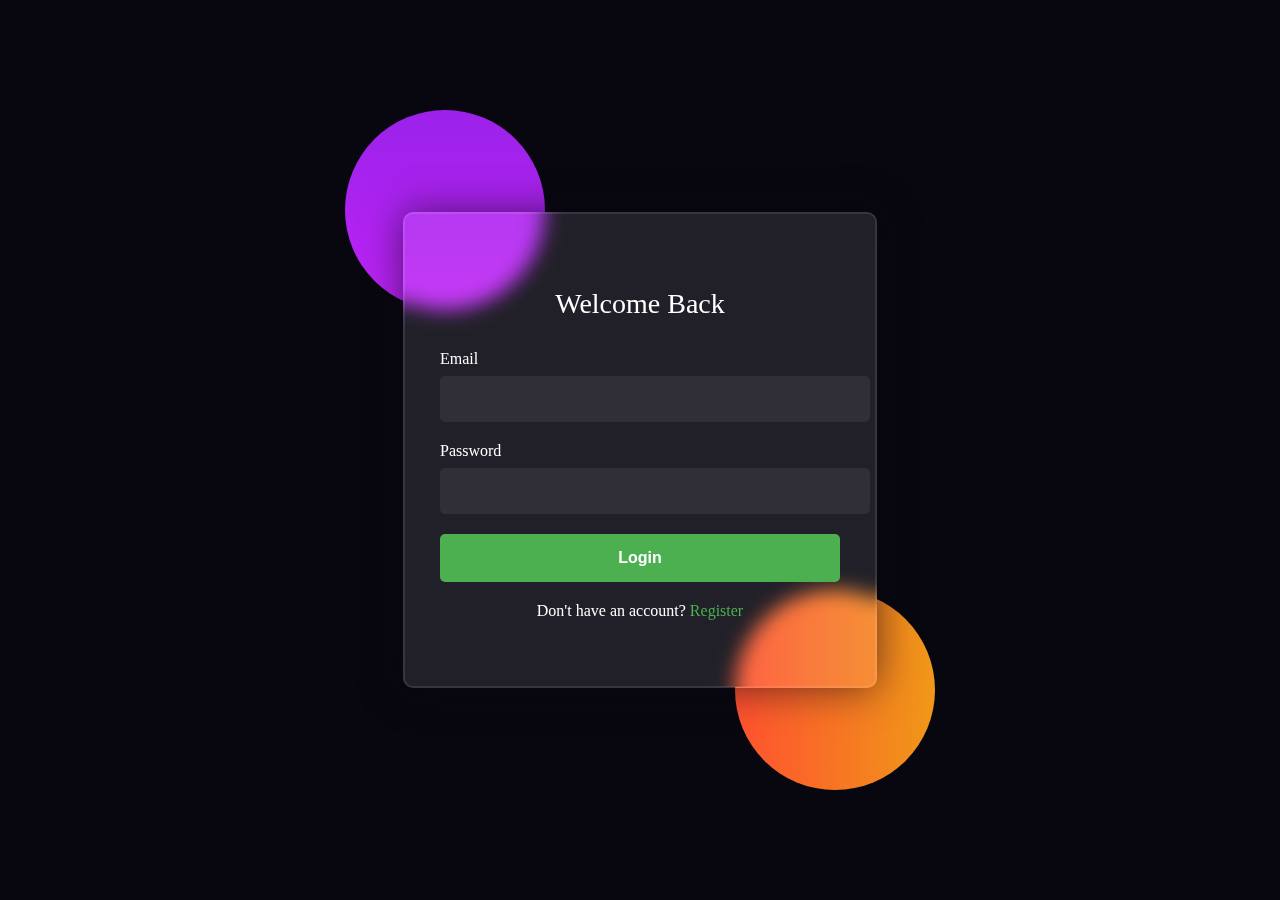
<file: accounts.html>
<!DOCTYPE html>
<html lang="en">
<head>
    <meta charset="UTF-8">
    <meta name="viewport" content="width=device-width, initial-scale=1.0">
    <title>Accounts - Cashmigo</title>
    <link rel="stylesheet" href="homepage.css">
    <link rel="stylesheet" href="accounts.css">
    <link rel="stylesheet" href="modals.css">
    <link rel="stylesheet" href="css/sidebar.css">
    <link rel="stylesheet" href="https://cdnjs.cloudflare.com/ajax/libs/font-awesome/6.4.0/css/all.min.css">
    <link rel="stylesheet" href="css/theme.css">
</head>
<body>
    <div class="sidebar">
        <div class="sidebar-logo">Cashmigo</div>
        <ul class="nav-list">
            <li class="nav-item">
                <a href="homepage.html" class="nav-link">
                    <i class="fas fa-home"></i> Dashboard
                </a>
            </li>
            <li class="nav-item">
                <a href="accounts.html" class="nav-link active">
                    <i class="fas fa-wallet"></i> Accounts
                </a>
            </li>
            <li class="nav-item">
                <a href="transactions.html" class="nav-link">
                    <i class="fas fa-exchange-alt"></i> Transactions
                </a>
            </li>
            <li class="nav-item">
                <a href="categories.html" class="nav-link">
                    <i class="fas fa-list"></i> Categories
                </a>
            </li>
            <li class="nav-item">
                <a href="budget.html" class="nav-link">
                    <i class="fas fa-chart-line"></i> Budget
                </a>
            </li>
            <li class="nav-item">
                <a href="debt%20or%20loan.html" class="nav-link">
                    <i class="fas fa-hand-holding-usd"></i> Debt/Loans
                </a>
            </li>
            <li class="nav-item">
                <a href="reports%20and%20tools.html" class="nav-link">
                    <i class="fas fa-tools"></i> Reports
                </a>
            </li>
            <li class="nav-item">
                <a href="settings.html" class="nav-link">
                    <i class="fas fa-cog"></i> Settings
                </a>
            </li>
            <li class="nav-item">
                <a href="#" id="logoutBtn" class="nav-link">
                    <i class="fas fa-sign-out-alt"></i> Logout
                </a>
            </li>
        </ul>
    </div>

    <div class="main-content">
        <main class="accounts-container">
            <section class="accounts-header">
                <h1>My Accounts</h1>
                <button id="addAccountBtn" class="btn-primary">Add New Account</button>
            </section>

            <section class="accounts-grid" id="accountsList"></section>

            <!-- Add Account Modal -->
            <div id="addAccountModal" class="modal">
                <div class="modal-content">
                    <h2>Add New Account</h2>
                    <form id="addAccountForm">
                        <div class="form-group">
                            <label for="accountName">Account Name</label>
                            <input type="text" id="accountName" required>
                        </div>
                        <div class="form-group">
                            <label for="accountType">Account Type</label>
                            <select id="accountType" required>
                                <option value="savings">Savings</option>
                                <option value="credit">Credit Card</option>
                                <option value="investment">Investment</option>
                                <option value="Bank">Bank</option>
                                <option value="Wallet">Wallet</option>
                                <option value="Visa">Visa</option>
                            </select>
                        </div>
                        <div class="form-group">
                            <label for="initialBalance">Initial Balance</label>
                            <input type="number" id="initialBalance" step="0.01" required>
                        </div>
                        <div class="form-group">
                            <label for="accountIcon">Account Icon</label>
                            <input type="file" id="accountIcon" accept="image/*">
                        </div>
                        <div class="modal-buttons">
                            <button type="submit" class="btn-primary">Create Account</button>
                            <button type="button" class="btn-secondary" id="closeModal">Cancel</button>
                            <button type="button" class="btn-danger" id="deleteAccount" style="display: none;">Delete Account</button>
                        </div>
                    </form>
                </div>
            </div>

            <!-- Add Adjust Balance Modal -->
            <div id="adjustBalanceModal" class="modal">
                <div class="modal-content">
                    <h2>Adjust Balance</h2>
                    <form id="adjustBalanceForm">
                        <input type="hidden" id="adjustAccountId">
                        <div class="form-group">
                            <label for="adjustmentAmount">New Balance</label>
                            <input type="number" id="adjustmentAmount" step="0.01" required>
                        </div>
                        <div class="form-group">
                            <label for="adjustmentNote">Note</label>
                            <input type="text" id="adjustmentNote" placeholder="Reason for adjustment" required>
                        </div>
                        <div class="modal-buttons">
                            <button type="submit" class="btn-primary">Save</button>
                            <button type="button" class="btn-secondary" id="closeAdjustModal">Cancel</button>
                        </div>
                    </form>
                </div>
            </div>
        </main>
    </div>
    
    <script src="js/themeManager.js"></script>
    <script>ThemeManager.init();</script>
    <script src="accounts.js"></script>
</body>
</html>
</file>
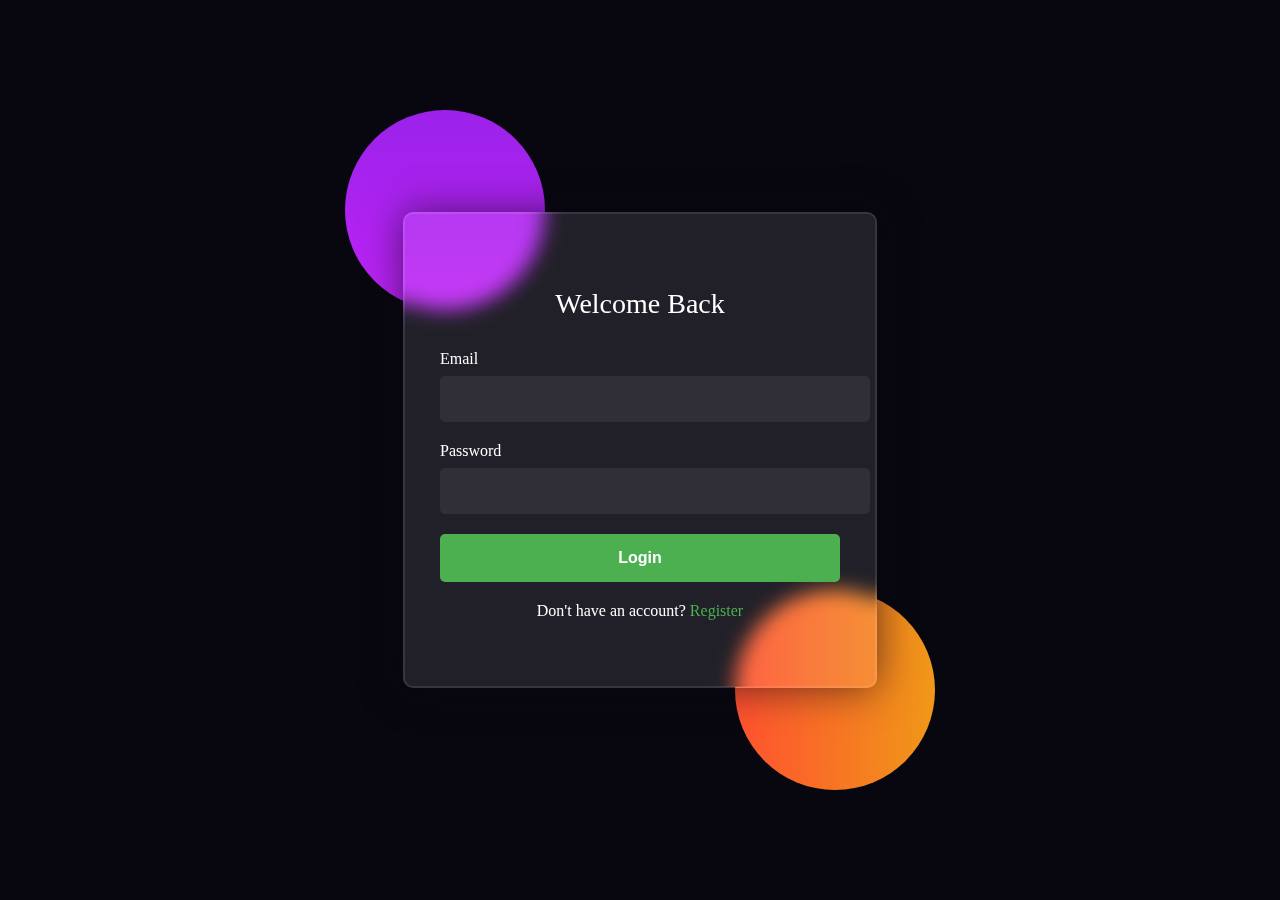
<file: budget.html>
<!DOCTYPE html>
<html lang="en">
<head>
    <meta charset="UTF-8">
    <meta name="viewport" content="width=device-width, initial-scale=1.0">
    <title>Budget - Cashmigo</title>
    <link rel="stylesheet" href="homepage.css">
    <link rel="stylesheet" href="budget.css">
    <link rel="stylesheet" href="modals.css">
    <link rel="stylesheet" href="shared-styles.css">
    <link rel="stylesheet" href="css/sidebar.css">
    <link rel="stylesheet" href="https://cdnjs.cloudflare.com/ajax/libs/font-awesome/6.4.0/css/all.min.css">
    <link rel="stylesheet" href="css/theme.css">
</head>
<body>
    <div class="sidebar">
        <div class="sidebar-logo">Cashmigo</div>
        <ul class="nav-list">
            <li class="nav-item">
                <a href="homepage.html" class="nav-link">
                    <i class="fas fa-home"></i> Dashboard
                </a>
            </li>
            <li class="nav-item">
                <a href="accounts.html" class="nav-link">
                    <i class="fas fa-wallet"></i> Accounts
                </a>
            </li>
            <li class="nav-item">
                <a href="transactions.html" class="nav-link">
                    <i class="fas fa-exchange-alt"></i> Transactions
                </a>
            </li>
            <li class="nav-item">
                <a href="categories.html" class="nav-link">
                    <i class="fas fa-list"></i> Categories
                </a>
            </li>
            <li class="nav-item">
                <a href="budget.html" class="nav-link active">
                    <i class="fas fa-chart-line"></i> Budget
                </a>
            </li>
            <li class="nav-item">
                <a href="debt%20or%20loan.html" class="nav-link">
                    <i class="fas fa-hand-holding-usd"></i> Debt/Loans
                </a>
            </li>
            <li class="nav-item">
                <a href="reports%20and%20tools.html" class="nav-link">
                    <i class="fas fa-chart-pie"></i> Reports
                </a>
            </li>
            <li class="nav-item">
                <a href="settings.html" class="nav-link">
                    <i class="fas fa-cog"></i> Settings
                </a>
            </li>
            <li class="nav-item">
                <a href="#" id="logoutBtn" class="nav-link">
                    <i class="fas fa-sign-out-alt"></i> Logout
                </a>
            </li>
        </ul>
    </div>

    <div class="main-content">
        <main class="budget-container">
            <section class="budget-header">
                <h1>Budget Planning</h1>
                <button id="addBudgetBtn" class="action-button add-new">Set New Budget</button>
            </section>

            <div class="budget-overview">
                <div class="budget-card total-budget">
                    <h3>Monthly Budget</h3>
                    <div class="amount" id="totalBudget">$0.00</div>
                </div>
                <div class="budget-card spent">
                    <h3>Total Spent</h3>
                    <div class="amount" id="totalSpent">$0.00</div>
                </div>
                <div class="budget-card remaining">
                    <h3>Remaining</h3>
                    <div class="amount" id="remainingBudget">$0.00</div>
                </div>
            </div>

            <div class="budget-grid" id="categoryBudgets"></div>

            <!-- Add Budget Modal -->
            <div id="budgetModal" class="modal">
                <div class="modal-content">
                    <h2>Set Category Budget</h2>
                    <form id="addBudgetForm">
                        <div class="form-group">
                            <label for="categorySelect">Category</label>
                            <select id="categorySelect" required>
                                <option value="">Select a category</option>
                                <optgroup label="Expense Categories" id="expenseCategories"></optgroup>
                            </select>
                            <div class="category-warning" style="color: #e74c3c; margin-top: 0.5rem; display: none;">
                                Please create expense categories first
                            </div>
                        </div>
                        <div class="form-group">
                            <label for="budgetAmount">Monthly Limit</label>
                            <input type="number" id="budgetAmount" step="0.01" required>
                        </div>
                        <div class="modal-buttons">
                            <button type="submit" class="btn-primary">Save Budget</button>
                            <button type="button" class="btn-secondary" id="closeModal">Cancel</button>
                        </div>
                    </form>
                </div>
            </div>
        </main>
    </div>
    <script src="js/themeManager.js"></script>
    <script>ThemeManager.init();</script>
    <script src="budget.js"></script>
</body>
</html>
</file>
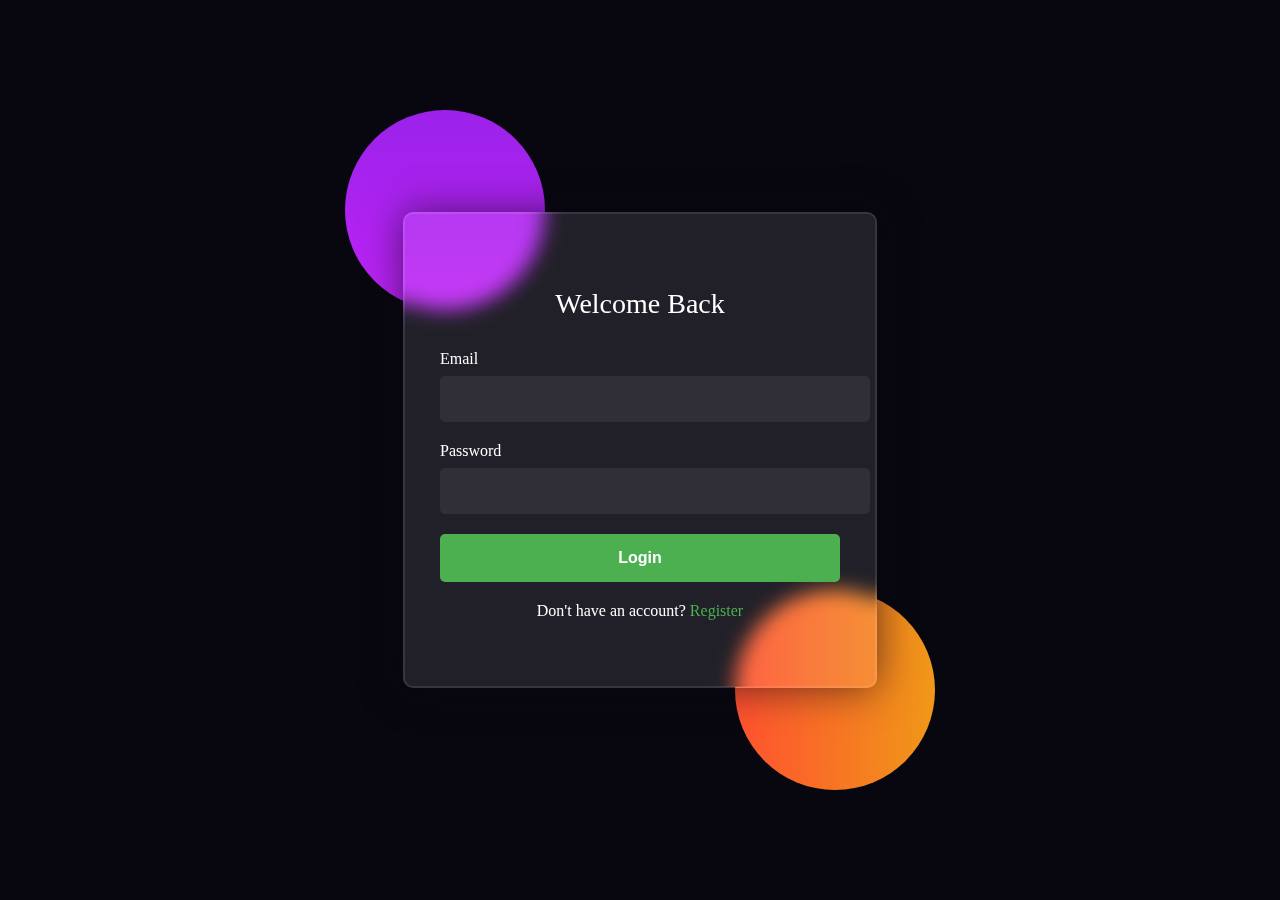
<file: categories.html>
<!DOCTYPE html>
<html lang="en">
<head>
    <meta charset="UTF-8">
    <meta name="viewport" content="width=device-width, initial-scale=1.0">
    <title>Categories - Cashmigo</title>
    <link rel="stylesheet" href="responsive.css">
    <link rel="stylesheet" href="homepage.css">
    <link rel="stylesheet" href="categories.css">
    <link rel="stylesheet" href="modals.css">
    <link rel="stylesheet" href="shared-styles.css">
    <link rel="stylesheet" href="css/sidebar.css">
    <link rel="stylesheet" href="https://cdnjs.cloudflare.com/ajax/libs/font-awesome/6.4.0/css/all.min.css">
    <link rel="stylesheet" href="css/theme.css">
</head>
<body>
    <!-- Mobile menu toggle button -->
    <button class="menu-toggle" id="menuToggle">
        <i class="fas fa-bars"></i>
    </button>

    <div class="sidebar" id="sidebar">
        <div class="sidebar-logo">Cashmigo</div>
        <ul class="nav-list">
            <li class="nav-item">
                <a href="homepage.html" class="nav-link">
                    <i class="fas fa-home"></i> Dashboard
                </a>
            </li>
            <li class="nav-item">
                <a href="shopping-list.html" class="nav-link">
                    <i class="fas fa-shopping-cart"></i> Shopping List
                </a>
            </li>
            <li class="nav-item">
                <a href="accounts.html" class="nav-link">
                    <i class="fas fa-wallet"></i> Accounts
                </a>
            </li>
            <li class="nav-item">
                <a href="transactions.html" class="nav-link">
                    <i class="fas fa-exchange-alt"></i> Transactions
                </a>
            </li>
            <li class="nav-item">
                <a href="categories.html" class="nav-link active">
                    <i class="fas fa-list"></i> Categories
                </a>
            </li>
            <li class="nav-item">
                <a href="budget.html" class="nav-link">
                    <i class="fas fa-chart-line"></i> Budget
                </a>
            </li>
            <li class="nav-item">
                <a href="debt%20or%20loan.html" class="nav-link">
                    <i class="fas fa-hand-holding-usd"></i> Debt/Loans
                </a>
            </li>
            <li class="nav-item">
                <a href="reports%20and%20tools.html" class="nav-link">
                    <i class="fas fa-tools"></i> Reports
                </a>
            </li>
            <li class="nav-item">
                <a href="settings.html" class="nav-link">
                    <i class="fas fa-cog"></i> Settings
                </a>
            </li>
            <li class="nav-item">
                <a href="#" class="nav-link" id="logoutBtn">
                    <i class="fas fa-sign-out-alt"></i> Logout
                </a>
            </li>
        </ul>
    </div>

    <div class="main-content">
        <main class="categories-container">
            <section class="categories-header">
                <h1>Transaction Categories</h1>
                <button id="addCategoryBtn" class="action-button add-new">
                    <i class="fas fa-plus"></i> Add New Category
                </button>
            </section>

            <div class="categories-grid">
                <section class="category-section">
                    <h2>Income Categories</h2>
                    <div id="incomeCategories" class="category-list"></div>
                </section>
                <section class="category-section">
                    <h2>Expense Categories</h2>
                    <div id="expenseCategories" class="category-list"></div>
                </section>
            </div>

            <!-- Add Category Modal -->
            <div id="categoryModal" class="modal">
                <div class="modal-content">
                    <h2>Add Category</h2>
                    <form id="addCategoryForm">
                        <div class="form-group">
                            <label for="categoryName">Category Name</label>
                            <input type="text" id="categoryName" required>
                        </div>
                        <div class="form-group">
                            <label for="categoryType">Type</label>
                            <select id="categoryType" required>
                                <option value="income">Income</option>
                                <option value="expense">Expense</option>
                            </select>
                        </div>
                        <div class="form-group">
                            <label for="categoryIcon">Icon</label>
                            <input type="file" id="categoryIcon" accept="image/*">
                        </div>
                        <div class="modal-buttons">
                            <button type="submit" class="btn-primary">Save Category</button>
                            <button type="button" class="btn-secondary" id="closeModal">Cancel</button>
                        </div>
                    </form>
                </div>
            </div>
        </main>
    </div>
    <script src="js/themeManager.js"></script>
    <script>ThemeManager.init();</script>
    <script src="utils.js"></script>
    <script src="categories.js"></script>
</body>
</html>
</file>
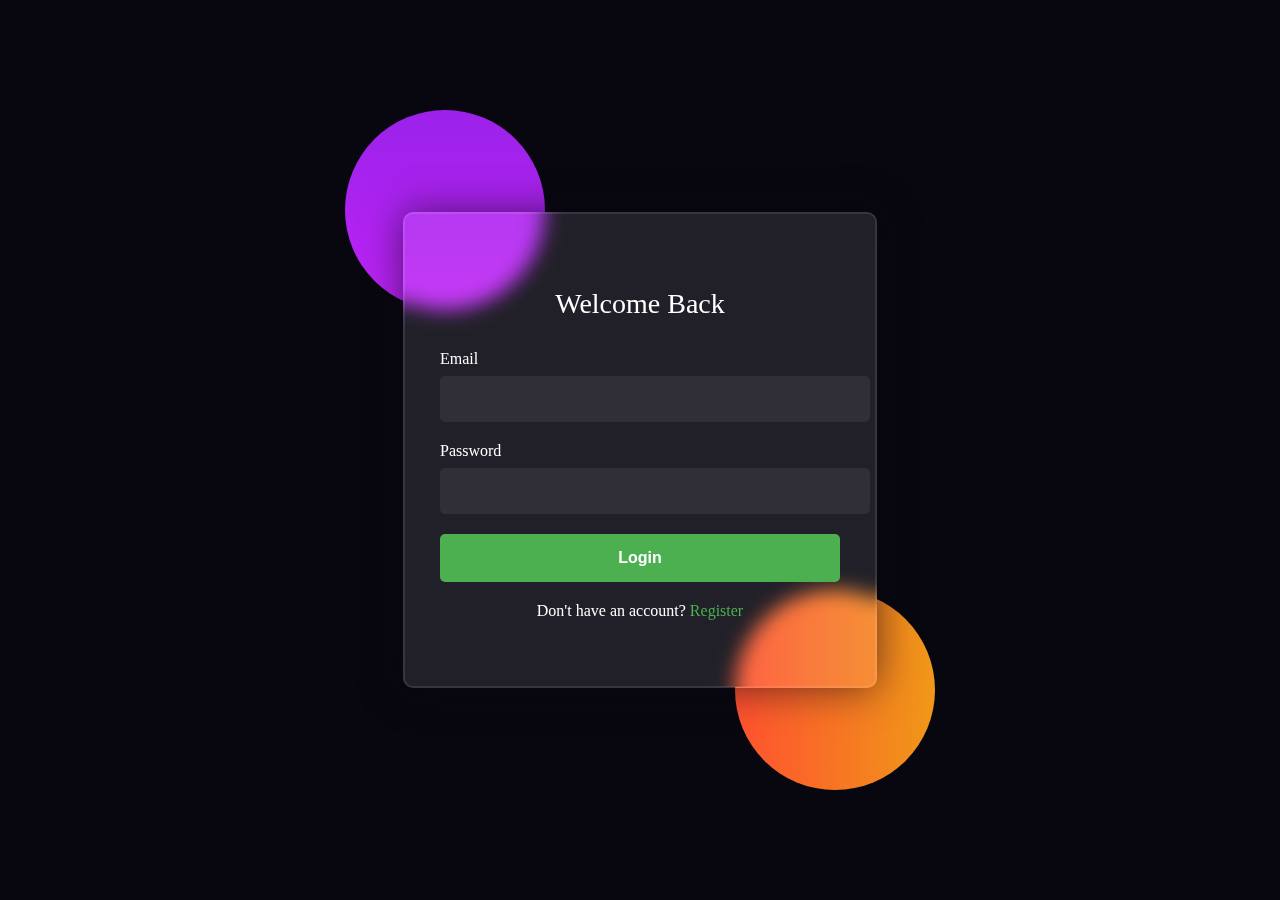
<file: debt or loan.html>
<!DOCTYPE html>
<html lang="en">
<head>
    <meta charset="UTF-8">
    <meta name="viewport" content="width=device-width, initial-scale=1.0">
    <title>Debt & Loans - Cashmigo</title>
    <link rel="stylesheet" href="homepage.css">
    <link rel="stylesheet" href="debt or loan.css">
    <link rel="stylesheet" href="shared-styles.css">
    <link rel="stylesheet" href="css/sidebar.css">
    <link rel="stylesheet" href="https://cdnjs.cloudflare.com/ajax/libs/font-awesome/6.4.0/css/all.min.css">
    <link rel="stylesheet" href="css/theme.css">
</head>
<body>
    <div class="sidebar">
        <div class="sidebar-logo">Cashmigo</div>
        <ul class="nav-list">
            <li class="nav-item">
                <a href="homepage.html" class="nav-link">
                    <i class="fas fa-home"></i> Dashboard
                </a>
            </li>
            <li class="nav-item">
                <a href="accounts.html" class="nav-link">
                    <i class="fas fa-wallet"></i> Accounts
                </a>
            </li>
            <li class="nav-item">
                <a href="transactions.html" class="nav-link">
                    <i class="fas fa-exchange-alt"></i> Transactions
                </a>
            </li>
            <li class="nav-item">
                <a href="categories.html" class="nav-link">
                    <i class="fas fa-tags"></i> Categories
                </a>
            </li>
            <li class="nav-item">
                <a href="budget.html" class="nav-link">
                    <i class="fas fa-chart-line"></i> Budget
                </a>
            </li>
            <li class="nav-item">
                <a href="debt%20or%20loan.html" class="nav-link active">
                    <i class="fas fa-hand-holding-usd"></i> Debt/Loans
                </a>
            </li>
            <li class="nav-item">
                <a href="reports%20and%20tools.html" class="nav-link">
                    <i class="fas fa-chart-pie"></i> Reports
                </a>
            </li>
            <li class="nav-item">
                <a href="settings.html" class="nav-link">
                    <i class="fas fa-cog"></i> Settings
                </a>
            </li>
            <li class="nav-item">
                <a href="#" id="logoutBtn" class="nav-link">
                    <i class="fas fa-sign-out-alt"></i> Logout
                </a>
            </li>
        </ul>
    </div>

    <div class="main-content">
        <main class="debt-container">
            <section class="debt-header">
                <h1>Debt & Loan Management</h1>
                <button id="addDebtBtn" class="action-button add-new">Add New Debt/Loan</button>
            </section>

            <div class="debt-grid" id="debtList"></div>

            <!-- Add Debt/Loan Modal -->
            <div id="debtModal" class="modal">
                <div class="modal-content">
                    <h2>Add Debt/Loan</h2>
                    <form id="addDebtForm">
                        <div class="form-group">
                            <label for="debtName">Name/Description</label>
                            <input type="text" id="debtName" required>
                        </div>
                        <div class="form-group">
                            <label for="debtType">Type</label>
                            <select id="debtType" required>
                                <option value="debt">Debt (I Owe)</option>
                                <option value="loan">Loan (Owed to Me)</option>
                            </select>
                        </div>
                        <div class="form-group">
                            <label for="amount">Total Amount</label>
                            <input type="number" id="amount" step="0.01" required>
                        </div>
                        <div class="form-group">
                            <label for="interestRate">Interest Rate (%)</label>
                            <input type="number" id="interestRate" step="0.01" value="0">
                        </div>
                        <div class="form-group">
                            <label for="startDate">Start Date</label>
                            <input type="date" id="startDate" required>
                        </div>
                        <div class="form-group">
                            <label for="dueDate">Due Date</label>
                            <input type="date" id="dueDate" required>
                        </div>
                        <div class="modal-buttons">
                            <button type="submit" class="btn-primary">Save</button>
                            <button type="button" class="btn-secondary" id="closeModal">Cancel</button>
                        </div>
                    </form>
                </div>
            </div>

            <!-- Payment Modal -->
            <div id="paymentModal" class="modal">
                <div class="modal-content">
                    <h2>Add Payment</h2>
                    <form id="addPaymentForm">
                        <div class="form-group">
                            <label for="paymentAmount">Amount</label>
                            <input type="number" id="paymentAmount" step="0.01" required>
                        </div>
                        <div class="form-group">
                            <label for="paymentDate">Date</label>
                            <input type="date" id="paymentDate" required>
                        </div>
                        <div class="modal-buttons">
                            <button type="submit" class="btn-primary">Add Payment</button>
                            <button type="button" class="btn-secondary" id="closePaymentModal">Cancel</button>
                        </div>
                    </form>
                </div>
            </div>
        </main>
    </div>
    
    <script src="js/themeManager.js"></script>
    <script>ThemeManager.init();</script>
    <script src="debt or loan.js"></script>
</body>
</html>
</file>
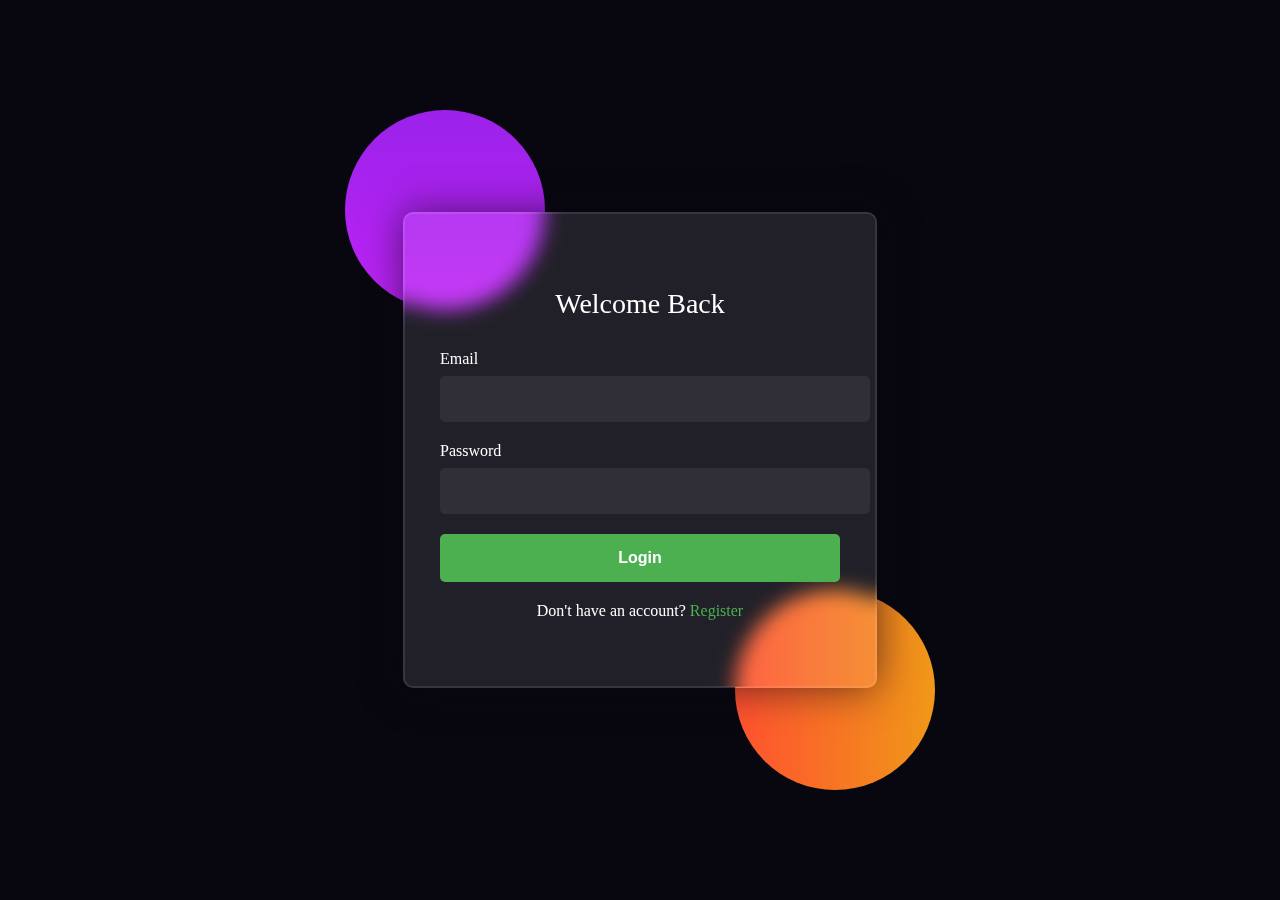
<file: login.html>
<!DOCTYPE html>
<html lang="en">
<head>
    <meta charset="UTF-8">
    <meta name="viewport" content="width=device-width, initial-scale=1.0">
    <title>Login - Cashmigo</title>
    <link rel="stylesheet" href="login.css">
    <style>
        body { margin: 0; padding: 0; }
        .auth-container { min-height: 100vh; }
    </style>
</head>
<body>
    <div class="background">
        <div class="shape"></div>
        <div class="shape"></div>
    </div>
    <div class="auth-container">
        <form id="loginForm" class="auth-form">
            <h2>Welcome Back</h2>
            <div class="form-group">
                <label for="email">Email</label>
                <input type="email" id="email" required>
            </div>
            <div class="form-group">
                <label for="password">Password</label>
                <input type="password" id="password" required>
            </div>
            <button type="submit">Login</button>
            <p class="auth-link">Don't have an account? <a href="register.html">Register</a></p>
        </form>
    </div>
    <script src="login.js"></script>
</body>
</html>
</file>
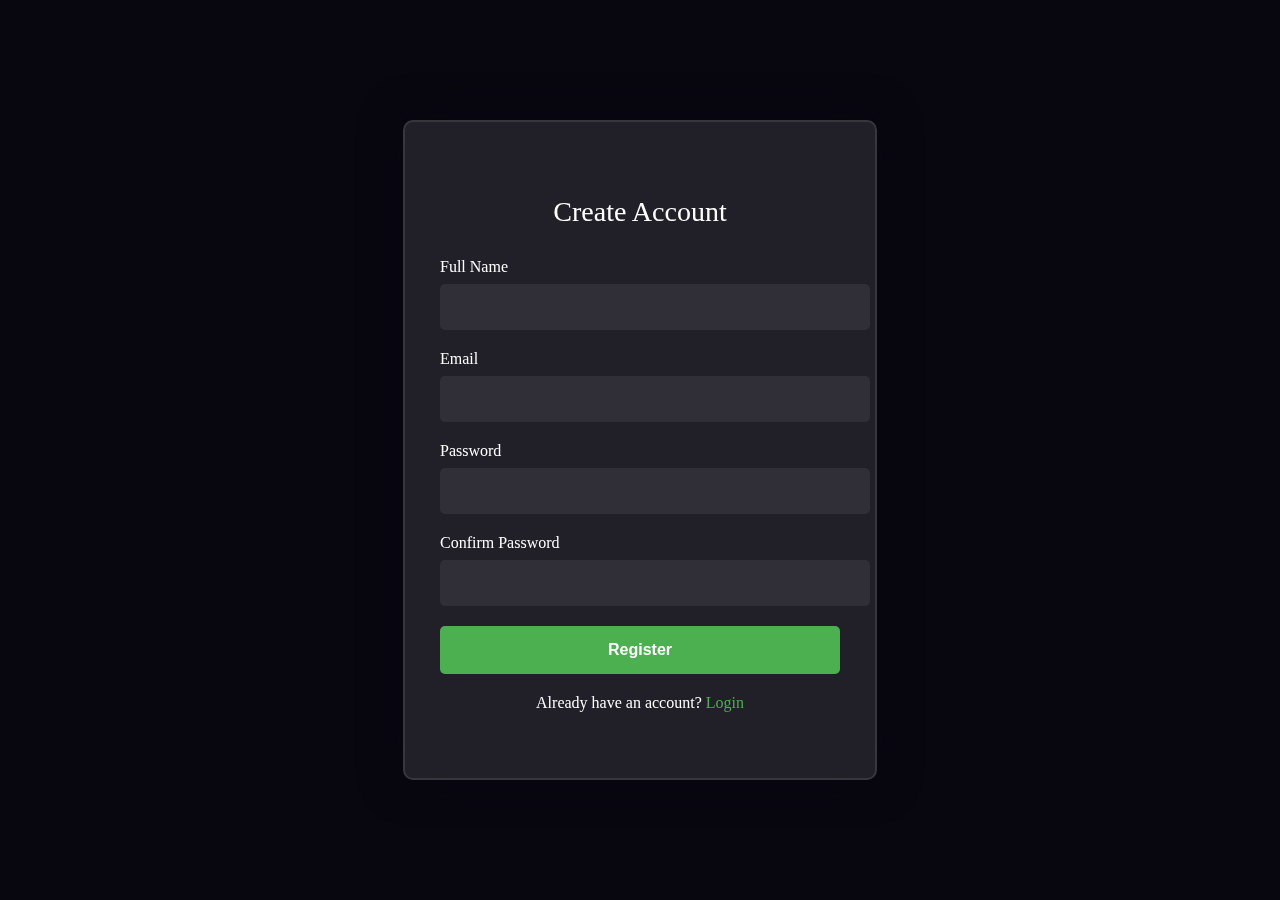
<file: register.html>
<!DOCTYPE html>
<html lang="en">
<head>
    <meta charset="UTF-8">
    <meta name="viewport" content="width=device-width, initial-scale=1.0">
    <title>Register - Cashmigo</title>
    <link rel="stylesheet" href="login.css">
    <link rel="stylesheet" href="register.css">
    <style>
        /* Ensure form is visible and centered */
        body { margin: 0; padding: 0; }
        .auth-container { min-height: 100vh; }
    </style>
</head>
<body>
    <div class="auth-container">
        <form id="registerForm" class="auth-form">
            <h2>Create Account</h2>
            <div class="form-group">
                <label for="name">Full Name</label>
                <input type="text" id="name" required>
            </div>
            <div class="form-group">
                <label for="email">Email</label>
                <input type="email" id="email" required>
            </div>
            <div class="form-group">
                <label for="password">Password</label>
                <input type="password" id="password" required>
            </div>
            <div class="form-group">
                <label for="confirmPassword">Confirm Password</label>
                <input type="password" id="confirmPassword" required>
            </div>
            <button type="submit">Register</button>
            <p class="auth-link">Already have an account? <a href="login.html">Login</a></p>
        </form>
    </div>
    <script src="register.js"></script>
</body>
</html>
</file>
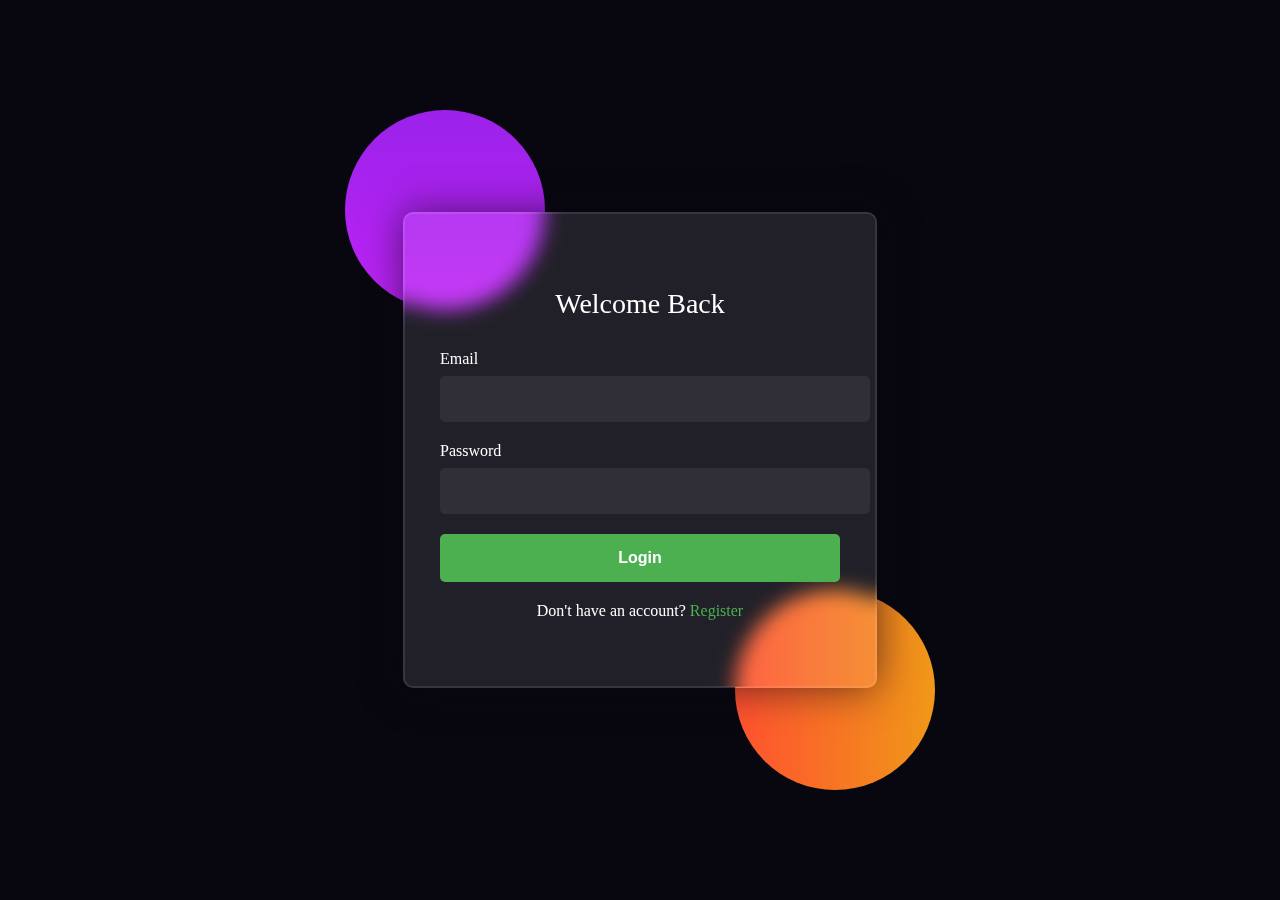
<file: settings.html>
<!DOCTYPE html>
<html lang="en">
<head>
    <meta charset="UTF-8">
    <meta name="viewport" content="width=device-width, initial-scale=1.0">
    <title>Settings - Cashmigo</title>
    <link rel="stylesheet" href="homepage.css">
    <link rel="stylesheet" href="settings.css">
    <link rel="stylesheet" href="css/sidebar.css">
    <link rel="stylesheet" href="https://cdnjs.cloudflare.com/ajax/libs/font-awesome/6.4.0/css/all.min.css">
    <link rel="stylesheet" href="css/theme.css">
</head>
<body>
    <div class="sidebar">
        <div class="sidebar-logo">Cashmigo</div>
        <ul class="nav-list">
            <li class="nav-item">
                <a href="homepage.html" class="nav-link">
                    <i class="fas fa-home"></i> Dashboard
                </a>
            </li>
            <li class="nav-item">
                <a href="accounts.html" class="nav-link">
                    <i class="fas fa-wallet"></i> Accounts
                </a>
            </li>
            <li class="nav-item">
                <a href="transactions.html" class="nav-link">
                    <i class="fas fa-exchange-alt"></i> Transactions
                </a>
            </li>
            <li class="nav-item">
                <a href="categories.html" class="nav-link">
                    <i class="fas fa-tags"></i> Categories
                </a>
            </li>
            <li class="nav-item">
                <a href="budget.html" class="nav-link">
                    <i class="fas fa-chart-line"></i> Budget
                </a>
            </li>
            <li class="nav-item">
                <a href="debt%20or%20loan.html" class="nav-link">
                    <i class="fas fa-hand-holding-usd"></i> Debt/Loans
                </a>
            </li>
            <li class="nav-item">
                <a href="reports%20and%20tools.html" class="nav-link">
                    <i class="fas fa-chart-bar"></i> Reports
                </a>
            </li>
            <li class="nav-item">
                <a href="settings.html" class="nav-link active">
                    <i class="fas fa-cog"></i> Settings
                </a>
            </li>
            <li class="nav-item">
                <a href="#" id="logoutBtn" class="nav-link">
                    <i class="fas fa-sign-out-alt"></i> Logout
                </a>
            </li>
        </ul>
    </div>

    <div class="main-content">
        <main class="settings-container">
            <section class="settings-header">
                <h1>Settings</h1>
            </section>

            <div class="settings-grid">
                <section class="settings-card">
                    <h2><i class="fas fa-user"></i> Account Information</h2>
                    <div class="account-info">
                        <div class="info-item">
                            <label>Name:</label>
                            <span id="userName"></span>
                        </div>
                        <div class="info-item">
                            <label>Email:</label>
                            <span id="userEmail"></span>
                        </div>
                        <div class="info-item">
                            <label>Member Since:</label>
                            <span id="memberSince"></span>
                        </div>
                        <button id="editProfileBtn" class="btn-primary">
                            <i class="fas fa-edit"></i> Edit Profile
                        </button>
                    </div>
                </section>

                <section class="settings-card">
                    <h2><i class="fas fa-palette"></i> Theme Settings</h2>
                    <div class="theme-settings">
                        <div class="theme-option">
                            <label>App Theme</label>
                            <select id="themeSelector">
                                <option value="light">Light</option>
                                <option value="dark">Dark</option>
                                <option value="system">System Default</option>
                            </select>
                        </div>
                        <div class="theme-option">
                            <label>Accent Color</label>
                            <div class="color-options">
                                <button class="color-btn" data-color="#6366f1"></button>
                                <button class="color-btn" data-color="#10b981"></button>
                                <button class="color-btn" data-color="#f43f5e"></button>
                                <button class="color-btn" data-color="#8b5cf6"></button>
                            </div>
                        </div>
                    </div>
                </section>

                <section class="settings-card">
                    <h2><i class="fas fa-money-bill-wave"></i> Currency Settings</h2>
                    <div class="currency-settings">
                        <div class="currency-option">
                            <label>Default Currency</label>
                            <select id="currencySelector">
                                <option value="USD">$ USD - US Dollar</option>
                                <option value="EUR">€ EUR - Euro</option>
                                <option value="AOA">Kz AOA - Angolan Kwanza</option>
                                <option value="BRL">R$ BRL - Brazilian Real</option>
                            </select>
                        </div>
                    </div>
                </section>
            </div>
        </main>
    </div>
    
    <script src="js/themeManager.js"></script>
    <script src="settings.js"></script>
</body>
</html>
</file>
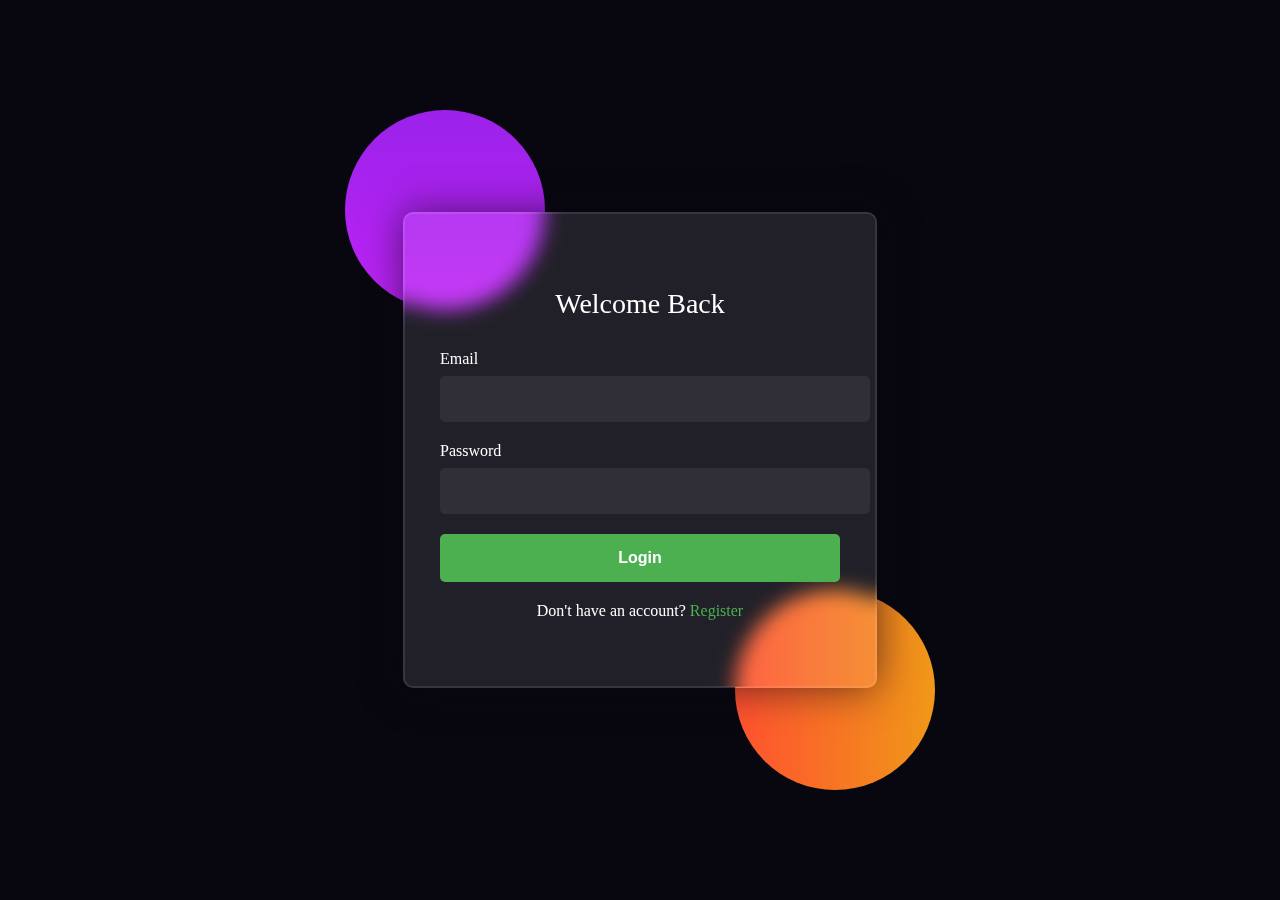
<file: shopping-list.html>
<!DOCTYPE html>
<html lang="en">
<head>
    <meta charset="UTF-8">
    <meta name="viewport" content="width=device-width, initial-scale=1.0">
    <title>Shopping List - Cashmigo</title>
    <link rel="stylesheet" href="homepage.css">
    <link rel="stylesheet" href="shopping-list.css">
    <link rel="stylesheet" href="modals.css">
    <link rel="stylesheet" href="css/sidebar.css">
    <link rel="stylesheet" href="https://cdnjs.cloudflare.com/ajax/libs/font-awesome/6.4.0/css/all.min.css">
    <link rel="stylesheet" href="css/theme.css">
</head>
<body>
    <div class="sidebar">
        <div class="sidebar-logo">Cashmigo</div>
        <ul class="nav-list">
            <li class="nav-item">
                <a href="homepage.html" class="nav-link">
                    <i class="fas fa-home"></i> Dashboard
                </a>
            </li>
            <li class="nav-item">
                <a href="shopping-list.html" class="nav-link active">
                    <i class="fas fa-shopping-cart"></i> Shopping List
                </a>
            </li>
            <li class="nav-item">
                <a href="accounts.html" class="nav-link">
                    <i class="fas fa-wallet"></i> Accounts
                </a>
            </li>
            <li class="nav-item">
                <a href="transactions.html" class="nav-link">
                    <i class="fas fa-exchange-alt"></i> Transactions
                </a>
            </li>
            <li class="nav-item">
                <a href="categories.html" class="nav-link">
                    <i class="fas fa-tags"></i> Categories
                </a>
            </li>
            <li class="nav-item">
                <a href="budget.html" class="nav-link">
                    <i class="fas fa-chart-line"></i> Budget
                </a>
            </li>
            <li class="nav-item">
                <a href="reports%20and%20tools.html" class="nav-link">
                    <i class="fas fa-chart-pie"></i> Reports
                </a>
            </li>
            <li class="nav-item">
                <a href="settings.html" class="nav-link">
                    <i class="fas fa-cog"></i> Settings
                </a>
            </li>
            <li class="nav-item">
                <a href="#" class="nav-link" id="logoutBtn">
                    <i class="fas fa-sign-out-alt"></i> Logout
                </a>
            </li>
        </ul>
    </div>

    <div class="main-content">
        <main class="shopping-list-container">
            <section class="shopping-list-header">
                <h1>Shopping List</h1>
                <button id="addItemBtn" class="btn-primary">
                    <i class="fas fa-plus"></i>
                    Add Shopping Item
                </button>
            </section>

            <div class="shopping-list" id="shoppingList"></div>

            <!-- Add Shopping Item Modal -->
            <div id="shoppingModal" class="modal">
                <div class="modal-content">
                    <h2>Add Shopping Item</h2>
                    <form id="addShoppingForm">
                        <div class="form-group">
                            <label for="title">Title</label>
                            <input type="text" id="title" required>
                        </div>
                        <div class="form-group">
                            <label for="amount">Estimated Amount</label>
                            <input type="number" id="amount" step="0.01" required>
                        </div>
                        <div class="form-group">
                            <label for="category">Category</label>
                            <select id="category" required>
                                <option value="">Select a category</option>
                            </select>
                        </div>
                        <div class="form-group">
                            <label for="account">Account to Debit</label>
                            <select id="account" required>
                                <option value="">Select an account</option>
                            </select>
                        </div>
                        <div class="form-group">
                            <label for="priority">Priority</label>
                            <select id="priority" required>
                                <option value="high">High</option>
                                <option value="medium">Medium</option>
                                <option value="low">Low</option>
                            </select>
                        </div>
                        <div class="form-group">
                            <label for="plannedDate">Planned Date</label>
                            <input type="date" id="plannedDate" required>
                        </div>
                        <div class="form-group">
                            <label for="notes">Notes</label>
                            <textarea id="notes" rows="3"></textarea>
                        </div>
                        <div class="modal-buttons">
                            <button type="submit" class="btn-primary">Add Shopping Item</button>
                            <button type="button" class="btn-secondary" id="closeModal">Cancel</button>
                        </div>
                    </form>
                </div>
            </div>
        </main>
    </div>
    
    <script src="js/themeManager.js"></script>
    <script src="shopping-list.js"></script>
</body>
</html>
</file>
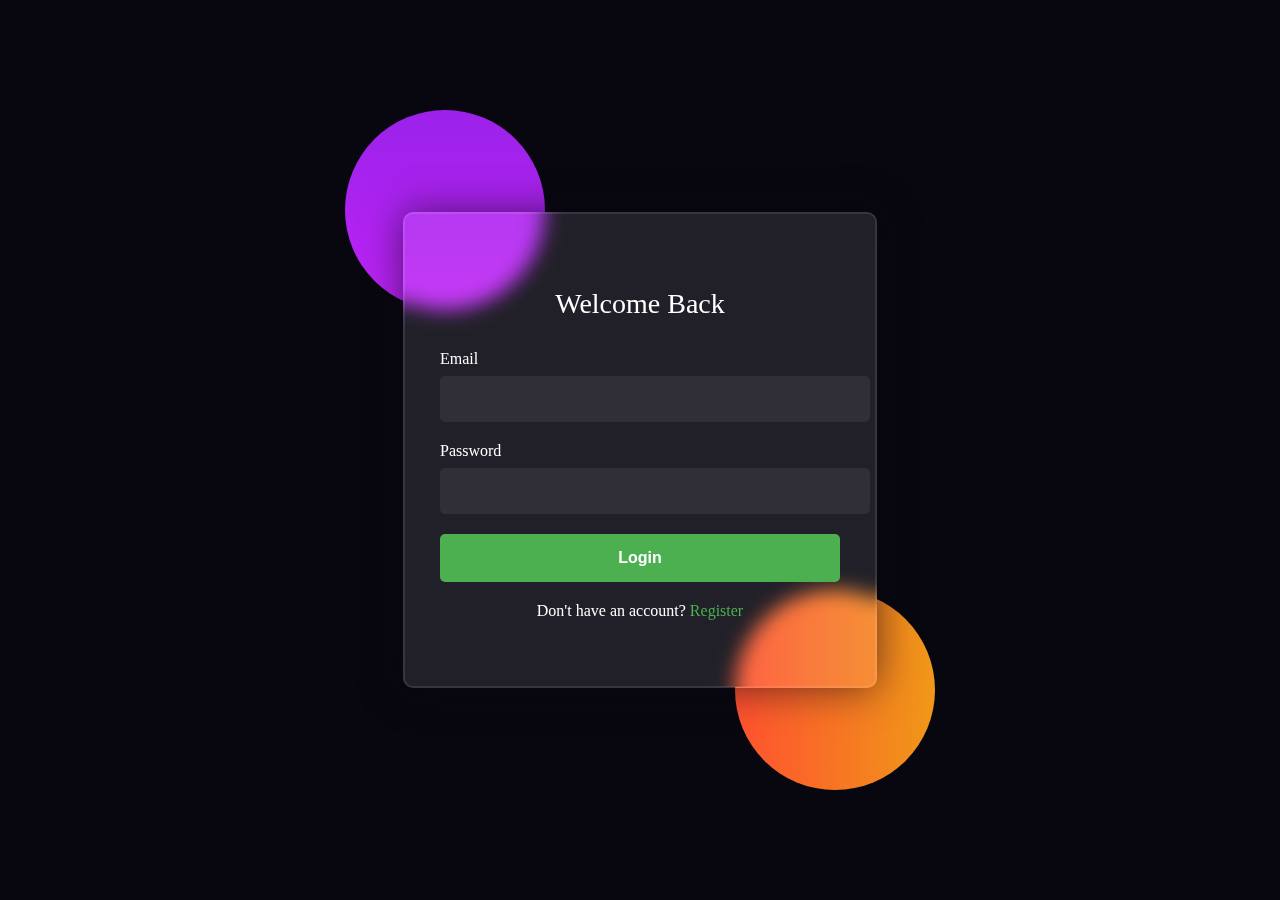
<file: transactions.html>
<!DOCTYPE html>
<html lang="en">
<head>
    <meta charset="UTF-8">
    <meta name="viewport" content="width=device-width, initial-scale=1.0">
    <title>Transactions - Cashmigo</title>
    <link rel="stylesheet" href="homepage.css">
    <link rel="stylesheet" href="transactions.css">
    <link rel="stylesheet" href="modals.css">
    <link rel="stylesheet" href="css/sidebar.css">
    <link rel="stylesheet" href="https://cdnjs.cloudflare.com/ajax/libs/font-awesome/6.4.0/css/all.min.css">
    <link rel="stylesheet" href="css/theme.css">
</head>
<body>
    <div class="sidebar">
        <div class="sidebar-logo">Cashmigo</div>
        <ul class="nav-list">
            <li class="nav-item">
                <a href="homepage.html" class="nav-link">
                    <i class="fas fa-home"></i> Dashboard
                </a>
            </li>
            <li class="nav-item">
                <a href="accounts.html" class="nav-link">
                    <i class="fas fa-wallet"></i> Accounts
                </a>
            </li>
            <li class="nav-item">
                <a href="transactions.html" class="nav-link active">
                    <i class="fas fa-exchange-alt"></i> Transactions
                </a>
            </li>
            <li class="nav-item">
                <a href="categories.html" class="nav-link">
                    <i class="fas fa-tags"></i> Categories
                </a>
            </li>
            <li class="nav-item">
                <a href="budget.html" class="nav-link">
                    <i class="fas fa-chart-line"></i> Budget
                </a>
            </li>
            <li class="nav-item">
                <a href="debt%20or%20loan.html" class="nav-link">
                    <i class="fas fa-hand-holding-usd"></i> Debt/Loans
                </a>
            </li>
            <li class="nav-item">
                <a href="reports%20and%20tools.html" class="nav-link">
                    <i class="fas fa-chart-pie"></i> Reports
                </a>
            </li>
            <li class="nav-item">
                <a href="settings.html" class="nav-link">
                    <i class="fas fa-cog"></i> Settings
                </a>
            </li>
            <li class="nav-item">
                <a href="#" class="nav-link" id="logoutBtn">
                    <i class="fas fa-sign-out-alt"></i> Logout
                </a>
            </li>
        </ul>
    </div>
    
    <div class="main-content">
        <main class="transactions-container">
            <section class="transactions-header">
                <h1>Account Transactions</h1>
                <button id="addTransactionBtn" class="btn-primary">Add Transaction</button>
            </section>

            <section class="account-info" id="accountInfo"></section>
            <section class="transactions-list" id="transactionsList"></section>

            <!-- Add Transaction Modal -->
            <div id="transactionModal" class="modal">
                <div class="modal-content">
                    <h2>Add Transaction</h2>
                    <form id="addTransactionForm">
                        <div class="form-group">
                            <label for="transactionType">Type</label>
                            <select id="transactionType" required>
                                <option value="expense">Expense</option>
                                <option value="income">Income</option>
                            </select>
                        </div>
                        <div class="form-group">
                            <label for="amount">Amount</label>
                            <input type="number" id="amount" step="0.01" required>
                        </div>
                        <div class="form-group">
                            <label for="description">Description</label>
                            <input type="text" id="description" required>
                        </div>
                        <div class="form-group">
                            <label for="category">Category</label>
                            <select id="category" required>
                                <optgroup label="Income Categories" id="incomeCategoryOptions"></optgroup>
                                <optgroup label="Expense Categories" id="expenseCategoryOptions"></optgroup>
                            </select>
                        </div>
                        <div class="form-group">
                            <label for="date">Date</label>
                            <input type="date" id="date" required>
                        </div>
                        <div class="modal-buttons">
                            <button type="submit" class="btn-primary">Add Transaction</button>
                            <button type="button" class="btn-secondary" id="closeModal">Cancel</button>
                        </div>
                    </form>
                </div>
            </div>
        </main>
    </div>
    
    <script src="js/themeManager.js"></script>
    <script>ThemeManager.init();</script>
    <script src="transactions.js"></script>
</body>
</html>
</file>
<file: homepage.css>
:root {
    --primary-color: #6366f1;
    --primary-dark: #4f46e5;
    --secondary-color: #10b981;
    --accent-color: #f43f5e;
    --background-color: #f8fafc;
    --surface-color: #ffffff;
    --text-primary: #1e293b;
    --text-secondary: #64748b;
    --shadow-sm: 0 1px 3px rgba(0,0,0,0.12);
    --shadow-md: 0 4px 6px -1px rgba(0,0,0,0.1);
    --shadow-lg: 0 10px 15px -3px rgba(0,0,0,0.1);
}

* {
    margin: 0;
    padding: 0;
    box-sizing: border-box;
}

body {
    font-family: 'Inter', -apple-system, sans-serif;
    background: var(--background-color);
    color: var(--text-primary);
    line-height: 1.5;
}

/* Remove old nav styles */
.main-nav {
    display: none;
}

.currency-selector {
    margin-left: 10%;
    padding-left: 1.5rem;
}

.currency-selector select {
    padding: 0.5rem;
    border-radius: 4px;
    border: 1px solid var(--secondary-color);
    background: white;
    color: var(--primary-color);
    margin-right: 10px;
}

/* Update content margin for sidebar */
.dashboard {
    padding: 2rem;
    max-width: 1200px;
    margin: 0 auto;
}

.summary-cards {
    display: grid;
    grid-template-columns: repeat(auto-fit, minmax(250px, 1fr));
    gap: 1.5rem;
    margin: 1rem 0 2rem 0;
}

.card {
    background: var(--surface-color);
    border-radius: 1rem;
    padding: 1.5rem;
    box-shadow: var(--shadow-md);
    transition: transform 0.3s ease, box-shadow 0.3s ease;
    margin-top: 0.5rem;
}

.card:hover {
    transform: translateY(-2px);
    box-shadow: var(--shadow-lg);
}

.card h3 {
    margin-bottom: 1rem;
    color: var(--primary-color);
}

.amount {
    font-size: 2rem;
    font-weight: 700;
    background: linear-gradient(45deg, var(--primary-color), var(--secondary-color));
    -webkit-background-clip: text;
    -webkit-text-fill-color: transparent;
}

.charts-section {
    display: grid;
    grid-template-columns: repeat(auto-fit, minmax(400px, 1fr));
    gap: 2rem;
    margin-bottom: 2rem;
}

.chart-container {
    background: white;
    padding: 1.5rem;
    border-radius: 10px;
    box-shadow: 0 2px 10px rgba(0,0,0,0.1);
}

.recent-transactions {
    background: white;
    padding: 1.5rem;
    border-radius: 10px;
    box-shadow: var(--shadow-md);
    margin-top: 2rem;
}

.recent-transactions h2 {
    color: var(--primary-color);
    margin-bottom: 1rem;
}

.transaction-item {
    display: flex;
    justify-content: space-between;
    align-items: center;
    padding: 1rem;
    border-bottom: 1px solid #eee;
}

.transaction-item:last-child {
    border-bottom: none;
}

.transaction-info {
    flex-grow: 1;
}

.transaction-description {
    display: flex;
    align-items: center;
    margin-bottom: 0.25rem;
}

.category-icon {
    width: 20px;
    height: 20px;
    margin-right: 0.5rem;
}

.transaction-meta {
    display: flex;
    gap: 1rem;
    font-size: 0.9rem;
    color: var(--text-secondary);
}

.transaction-amount {
    font-weight: 600;
}

.transaction-amount.income {
    color: var(--secondary-color);
}

.transaction-amount.expense {
    color: var(--accent-color);
}

.no-transactions {
    text-align: center;
    color: var(--text-secondary);
    padding: 1rem;
}

.recent-transactions {
    background: white;
    padding: 1.5rem;
    border-radius: 10px;
    box-shadow: 0 2px 10px rgba(0,0,0,0.1);
}

.btn-primary {
    background: var(--primary-color);
    color: white;
    border: none;
    padding: 0.75rem 1.5rem;
    border-radius: 0.5rem;
    font-weight: 600;
    cursor: pointer;
    transition: all 0.3s ease;
}

.btn-primary:hover {
    background: var(--primary-dark);
    transform: translateY(-1px);
    box-shadow: var(--shadow-md);
}

.add-new-btn {
    background: linear-gradient(135deg, var(--primary-color), var(--secondary-color));
    color: white;
    border: none;
    padding: 1rem 2rem;
    border-radius: 12px;
    font-weight: 600;
    cursor: pointer;
    display: flex;
    align-items: center;
    gap: 0.5rem;
    box-shadow: 0 4px 6px -1px rgba(99, 102, 241, 0.2);
    transition: all 0.3s ease;
}

.add-new-btn:hover {
    transform: translateY(-2px);
    box-shadow: 0 8px 15px -3px rgba(99, 102, 241, 0.4);
}

.add-new-btn::before {
    content: '+';
    font-size: 1.5rem;
    font-weight: 400;
}

@media (max-width: 768px) {
    .main-nav {
        flex-direction: column;
        padding: 1rem;
    }

    .main-nav ul {
        flex-direction: column;
        width: 100%;
        text-align: center;
        margin-top: 1rem;
    }

    .charts-section {
        grid-template-columns: 1fr;
    }

    .summary-cards {
        grid-template-columns: 1fr;
    }

    .dashboard {
        padding: 1rem;
    }

    .card {
        margin-bottom: 1rem;
    }

    .transaction-item {
        flex-direction: column;
        gap: 0.5rem;
    }

    .transaction-amount {
        align-self: flex-end;
    }
}
</file>
<file: accounts.css>
:root {
    --primary-color: #7c3aed;
    --primary-hover: #6d28d9;
    --secondary-color: #10b981;
    --accent-color: #f59e0b;
    --danger-color: #ef4444;
    --success-color: #10b981;
    --warning-color: #f59e0b;
    --info-color: #3b82f6;
    --text-color: #1f2937;
    --text-light: #6b7280;
    --background-color: #f9fafb;
    --card-background: #ffffff;
    --border-color: #e5e7eb;
    --cash-gradient: linear-gradient(135deg, #10b981, #059669);
    --credit-gradient: linear-gradient(135deg, #f97316, #ea580c);
    --investment-gradient: linear-gradient(135deg, #8b5cf6, #7c3aed);
    --saving-gradient: linear-gradient(135deg, #3b82f6, #2563eb);
    --card-shadow: 0 4px 6px rgba(0, 0, 0, 0.05), 0 10px 15px rgba(0, 0, 0, 0.03);
    --button-shadow: 0 2px 4px rgba(0, 0, 0, 0.1);
    --modal-shadow: 0 10px 25px rgba(0, 0, 0, 0.1);
    --transition-speed: 0.3s;
}

body.dark-theme {
    --primary-color: #8b5cf6;
    --primary-hover: #7c3aed;
    --text-color: #f9fafb;
    --text-light: #e5e7eb;
    --background-color: #111827;
    --card-background: #1f2937;
    --border-color: #374151;
    --cash-gradient: linear-gradient(135deg, #059669, #047857);
    --credit-gradient: linear-gradient(135deg, #ea580c, #c2410c);
    --investment-gradient: linear-gradient(135deg, #7c3aed, #6d28d9);
    --saving-gradient: linear-gradient(135deg, #2563eb, #1d4ed8);
    --card-shadow: 0 4px 6px rgba(0, 0, 0, 0.2), 0 10px 15px rgba(0, 0, 0, 0.1);
}

.accounts-container {
    padding: 1.5rem;
    max-width: 500px;
    margin: 0 auto;
}

/* Overview header */
.overview-header {
    display: flex;
    justify-content: space-between;
    align-items: center;
    margin-bottom: 2rem;
    padding: 0.5rem 0;
}

.overview-header h1 {
    font-size: 1.75rem;
    font-weight: 700;
    background: linear-gradient(135deg, var(--primary-color), var(--secondary-color));
    -webkit-background-clip: text;
    -webkit-text-fill-color: transparent;
    letter-spacing: -0.02em;
}

.cancel-btn {
    background: transparent;
    border: none;
    color: var(--primary-color);
    font-size: 0.95rem;
    font-weight: 500;
    cursor: pointer;
    transition: var(--transition-fast);
}

.cancel-btn:hover {
    color: var(--primary-dark);
    transform: translateX(-2px);
}

/* Account cards */
.account-cards-section {
    margin-bottom: 2.5rem;
}

.account-cards {
    display: flex;
    gap: 1rem;
    margin-bottom: 1rem;
}

.account-card {
    flex: 1;
    padding: 1.25rem;
    border-radius: var(--border-radius-md);
    color: white;
    display: flex;
    flex-direction: column;
    gap: 0.75rem;
    box-shadow: var(--shadow-md);
    transform: translateY(0);
    transition: transform var(--transition-medium), box-shadow var(--transition-medium);
    position: relative;
    overflow: hidden;
}

.account-card::before {
    content: '';
    position: absolute;
    top: 0;
    left: 0;
    width: 100%;
    height: 100%;
    background: linear-gradient(135deg, rgba(255,255,255,0.15), rgba(255,255,255,0));
    z-index: 0;
}

.account-card:hover {
    transform: translateY(-4px);
    box-shadow: 0 8px 16px rgba(0,0,0,0.15);
}

.account-card.cash {
    background: linear-gradient(135deg, #3b82f6, #2563eb);
}

.account-card.credit {
    background: linear-gradient(135deg, #ef4444, #dc2626);
}

.account-card h3 {
    font-size: 1.1rem;
    font-weight: 600;
    position: relative;
    z-index: 1;
}

.balance {
    font-size: 1.5rem;
    font-weight: 700;
    position: relative;
    z-index: 1;
}

.balance.positive {
    color: white;
}

.balance.negative {
    color: white;
}

/* Actions section */
.actions-section {
    margin-top: 2rem;
}

.action-button {
    background: linear-gradient(135deg, var(--primary-color), var(--secondary-color));
    color: white;
    border: none;
    border-radius: var(--border-radius-md);
    padding: 1rem;
    width: 100%;
    font-size: 1.05rem;
    font-weight: 600;
    display: flex;
    justify-content: center;
    align-items: center;
    gap: 0.75rem;
    cursor: pointer;
    box-shadow: var(--shadow-md);
    transition: all 0.3s ease;
    position: relative;
    overflow: hidden;
}

.action-button::before {
    content: '';
    position: absolute;
    top: 0;
    left: 0;
    width: 100%;
    height: 100%;
    background: linear-gradient(135deg, rgba(255,255,255,0.1), rgba(255,255,255,0));
    z-index: 0;
}

.action-button::after {
    content: '';
    position: absolute;
    top: -50%;
    left: -50%;
    width: 200%;
    height: 200%;
    background: radial-gradient(circle, rgba(255,255,255,0.2) 0%, rgba(255,255,255,0) 60%);
    opacity: 0;
    transition: opacity 0.3s ease, transform 0.5s ease;
    transform: scale(0.5);
    z-index: 0;
}

.action-button:hover {
    transform: translateY(-4px);
    box-shadow: 0 8px 20px rgba(99, 102, 241, 0.3);
}

.action-button:hover::after {
    opacity: 1;
    transform: scale(1);
}

.action-button:active {
    transform: translateY(-2px);
}

.action-button i {
    font-size: 1.2rem;
    position: relative;
    z-index: 1;
}

.action-button span {
    position: relative;
    z-index: 1;
}

/* Modal styles */
.modal-content {
    border-radius: var(--border-radius-md);
    box-shadow: var(--shadow-lg);
    border: none;
    animation: modalAppear 0.3s ease-out;
}

@keyframes modalAppear {
    from {
        opacity: 0;
        transform: translateY(-20px);
    }
    to {
        opacity: 1;
        transform: translateY(0);
    }
}

.modal-content h2 {
    font-size: 1.5rem;
    font-weight: 700;
    color: var(--text-primary);
    margin-bottom: 1.5rem;
    position: relative;
}

.modal-content h2::after {
    content: '';
    position: absolute;
    bottom: -0.5rem;
    left: 0;
    width: 3rem;
    height: 3px;
    background: linear-gradient(to right, var(--primary-color), var(--secondary-color));
    border-radius: 3px;
}

/* Modal buttons */
.btn-primary {
    background: linear-gradient(135deg, var(--primary-color), var(--secondary-dark));
    color: white;
    box-shadow: 0 2px 8px rgba(99, 102, 241, 0.2);
    border: none;
    border-radius: var(--border-radius-sm);
    padding: 0.75rem 1.25rem;
    font-weight: 600;
    cursor: pointer;
    transition: all 0.2s ease;
    position: relative;
    overflow: hidden;
}

.btn-primary::after {
    content: '';
    position: absolute;
    top: 0;
    left: 0;
    width: 100%;
    height: 100%;
    background: linear-gradient(to right, rgba(255,255,255,0), rgba(255,255,255,0.2), rgba(255,255,255,0));
    transform: translateX(-100%);
}

.btn-primary:hover {
    transform: translateY(-2px);
    box-shadow: 0 4px 12px rgba(99, 102, 241, 0.25);
}

.btn-primary:hover::after {
    animation: shimmer 1.5s infinite;
}

.btn-secondary {
    background: var(--surface-color);
    color: var(--text-primary);
    border: 1px solid var(--border-color);
    border-radius: var(--border-radius-sm);
    padding: 0.75rem 1.25rem;
    font-weight: 500;
    cursor: pointer;
    transition: all 0.2s ease;
}

.btn-secondary:hover {
    background: rgba(203, 213, 225, 0.2);
    transform: translateY(-2px);
}

.btn-danger {
    background: linear-gradient(135deg, #ef4444, #dc2626);
    color: white;
    border: none;
    border-radius: var(--border-radius-sm);
    padding: 0.75rem 1.25rem;
    font-weight: 600;
    cursor: pointer;
    transition: all 0.2s ease;
    position: relative;
    overflow: hidden;
}

.btn-danger::before {
    content: '';
    position: absolute;
    top: 0;
    left: 0;
    width: 100%;
    height: 100%;
    background: linear-gradient(135deg, rgba(255,255,255,0.1), rgba(255,255,255,0));
}

.btn-danger:hover {
    background: linear-gradient(135deg, #dc2626, #b91c1c);
    transform: translateY(-2px);
    box-shadow: 0 4px 12px rgba(220,53,69,0.2);
}

.modal-buttons {
    display: flex;
    gap: 0.75rem;
    justify-content: flex-end;
    margin-top: 2rem;
}

/* Form styles */
.form-group {
    margin-bottom: 1.5rem;
}

.form-group label {
    display: block;
    margin-bottom: 0.5rem;
    font-weight: 600;
    color: var(--text-primary);
    font-size: 0.95rem;
}

.form-group input[type="text"],
.form-group input[type="number"],
.form-group select {
    width: 100%;
    padding: 0.9rem;
    border: 1px solid #e2e8f0;
    border-radius: var(--border-radius-sm);
    font-size: 1rem;
    background-color: #f8fafc;
    transition: border-color 0.2s ease, box-shadow 0.2s ease;
}

.form-group input[type="text"]:focus,
.form-group input[type="number"]:focus,
.form-group select:focus {
    outline: none;
    border-color: var(--primary-color);
    box-shadow: 0 0 0 3px rgba(99, 102, 241, 0.1);
}

.form-group input[type="file"] {
    width: 100%;
    padding: 0.75rem;
    background-color: #f8fafc;
    border-radius: var(--border-radius-sm);
    border: 1px dashed #cbd5e1;
    cursor: pointer;
}

.checkbox-label {
    display: flex;
    align-items: center;
    gap: 0.5rem;
    cursor: pointer;
    font-weight: 500;
    user-select: none;
}

.checkbox-label input[type="checkbox"] {
    accent-color: var(--primary-color);
    width: 1rem;
    height: 1rem;
}

/* Shimmering animation */
@keyframes shimmer {
    0% { transform: translateX(-100%); }
    100% { transform: translateX(100%); }
}

/* Responsive styles */
@media (min-width: 768px) {
    .accounts-container {
        padding: 2rem;
        max-width: 800px;
    }
    
    .overview-header h1 {
        font-size: 2.25rem;
    }
    
    .account-cards {
        gap: 2rem;
    }
    
    .account-card {
        padding: 1.75rem;
    }
    
    .account-card h3 {
        font-size: 1.25rem;
    }
    
    .balance {
        font-size: 1.75rem;
    }
    
    .action-button {
        width: auto;
        padding: 1rem 2.5rem;
        font-size: 1.1rem;
    }
    
    .modal-content {
        padding: 2rem;
    }
}

@media (min-width: 1024px) {
    .accounts-container {
        max-width: 1200px;
    }
    
    .account-cards {
        display: flex;
        flex-wrap: wrap;
        gap: 2rem;
    }
    
    .account-card {
        flex: 0 0 calc(33.333% - 1.5rem);
        margin-bottom: 1rem;
    }
}

.account-icon {
    width: 24px;
    height: 24px;
    display: flex;
    align-items: center;
    justify-content: center;
    background-color: rgba(124, 58, 237, 0.1);
    border-radius: var(--border-radius, 8px);
    overflow: hidden;
    margin-right: 8px;
}

.account-icon i {
    font-size: 14px;
    color: var(--primary-color, #7c3aed);
}

.account-icon-img {
    width: 100%;
    height: 100%;
    object-fit: cover;
}

.account-actions {
    display: flex;
    align-items: center;
    gap: 0.75rem;
}

.account-action-btn {
    background: rgba(124, 58, 237, 0.1);
    border: none;
    border-radius: 50%;
    width: 36px;
    height: 36px;
    display: flex;
    align-items: center;
    justify-content: center;
    color: var(--primary-color);
    cursor: pointer;
    transition: all 0.2s ease;
}

.account-action-btn:hover {
    background: rgba(124, 58, 237, 0.2);
    transform: translateY(-2px);
}

.account-action-btn i {
    font-size: 0.9rem;
}

.transfer-btn {
    color: var(--primary-color);
}

.include-reports-group {
    background-color: rgba(124, 58, 237, 0.05);
    padding: 1rem;
    border-radius: 8px;
    border-left: 3px solid var(--primary-color);
}

.helper-text {
    display: flex;
    align-items: flex-start;
    gap: 0.5rem;
    margin-top: 0.5rem;
    padding-left: 1.75rem;
    font-size: 0.85rem;
    color: var(--text-light);
}

.helper-text i {
    color: var(--info-color);
    font-size: 0.9rem;
    margin-top: 0.15rem;
}

.checkbox-label span {
    font-weight: 500;
    color: var(--text-color);
}
</file>
<file: modals.css>
/* Modal Styles */
.modal {
    display: none;
    position: fixed;
    z-index: 1000;
    left: 0;
    top: 0;
    width: 100%;
    height: 100%;
    overflow: auto;
    background-color: rgba(0, 0, 0, 0.5);
    backdrop-filter: blur(4px);
}

.modal.show {
    display: block;
}

.modal-content {
    background-color: white;
    margin: 10% auto;
    padding: 2rem;
    border-radius: 12px;
    box-shadow: 0 5px 15px rgba(0, 0, 0, 0.3);
    width: 90%;
    max-width: 500px;
    animation: slideIn 0.3s forwards;
    position: relative;
}

@keyframes slideIn {
    from {
        opacity: 0;
        transform: translateY(-50px);
    }
    to {
        opacity: 1;
        transform: translateY(0);
    }
}

.modal h2 {
    margin-top: 0;
    color: #1e293b;
    font-size: 1.5rem;
    margin-bottom: 1.5rem;
    font-weight: 600;
}

.form-group {
    margin-bottom: 1.25rem;
}

.form-group label {
    display: block;
    margin-bottom: 0.5rem;
    font-weight: 500;
    color: #4b5563;
    font-size: 0.9rem;
}

.form-group input,
.form-group select {
    width: 100%;
    padding: 0.75rem;
    border: 1px solid #e2e8f0;
    border-radius: 8px;
    font-size: 1rem;
    background-color: #f8fafc;
    transition: all 0.2s ease;
}

.form-group input:focus,
.form-group select:focus {
    outline: none;
    border-color: #7c3aed;
    box-shadow: 0 0 0 3px rgba(124, 58, 237, 0.1);
}

.checkbox-label {
    display: flex;
    align-items: center;
    cursor: pointer;
}

.checkbox-label input {
    margin-right: 0.5rem;
    width: auto;
}

.form-buttons {
    display: flex;
    justify-content: flex-end;
    gap: 1rem;
    margin-top: 1.5rem;
}

.btn-primary {
    background-color: #7c3aed;
    color: white;
    border: none;
    padding: 0.75rem 1.5rem;
    border-radius: 8px;
    font-weight: 600;
    cursor: pointer;
    transition: all 0.2s ease;
}

.btn-primary:hover {
    background-color: #6d28d9;
    transform: translateY(-2px);
    box-shadow: 0 4px 6px rgba(109, 40, 217, 0.15);
}

.btn-primary:active {
    transform: translateY(0);
}

.btn-secondary {
    background-color: #f1f5f9;
    color: #475569;
    border: none;
    padding: 0.75rem 1.5rem;
    border-radius: 8px;
    font-weight: 600;
    cursor: pointer;
    transition: all 0.2s ease;
}

.btn-secondary:hover {
    background-color: #e2e8f0;
    transform: translateY(-2px);
}

.btn-secondary:active {
    transform: translateY(0);
}

/* Dark mode support */
[data-theme="dark"] .modal-content {
    background-color: #1e293b;
    box-shadow: 0 5px 15px rgba(0, 0, 0, 0.5);
}

[data-theme="dark"] .modal h2 {
    color: #f8fafc;
}

[data-theme="dark"] .form-group label {
    color: #cbd5e1;
}

[data-theme="dark"] .form-group input,
[data-theme="dark"] .form-group select {
    background-color: #334155;
    border-color: #475569;
    color: #f8fafc;
}

[data-theme="dark"] .form-group input:focus,
[data-theme="dark"] .form-group select:focus {
    border-color: #a78bfa;
    box-shadow: 0 0 0 3px rgba(167, 139, 250, 0.2);
}

[data-theme="dark"] .btn-secondary {
    background-color: #334155;
    color: #e2e8f0;
}

[data-theme="dark"] .btn-secondary:hover {
    background-color: #475569;
}

.modal-header {
    display: flex;
    justify-content: space-between;
    align-items: center;
    margin-bottom: 1.5rem;
}

.modal-header h2 {
    margin: 0;
}

.close-btn {
    background: none;
    border: none;
    font-size: 1.5rem;
    cursor: pointer;
    color: #64748b;
    width: 30px;
    height: 30px;
    display: flex;
    align-items: center;
    justify-content: center;
    border-radius: 50%;
    transition: all 0.2s ease;
}

.close-btn:hover {
    background-color: rgba(0, 0, 0, 0.05);
    color: #1e293b;
}

[data-theme="dark"] .close-btn {
    color: #94a3b8;
}

[data-theme="dark"] .close-btn:hover {
    background-color: rgba(255, 255, 255, 0.1);
    color: #f1f5f9;
}

/* Mobile responsiveness */
@media (max-width: 640px) {
    .modal-content {
        margin: 15% auto;
        padding: 1.5rem;
        width: 95%;
    }
    
    .form-buttons {
        flex-direction: column;
        gap: 0.75rem;
    }
    
    .btn-primary, .btn-secondary {
        width: 100%;
    }
}

/* Context Menu */
.context-menu {
    display: none;
    position: absolute;
    z-index: 1000;
    background: var(--card-background, #ffffff);
    border-radius: 8px;
    box-shadow: var(--modal-shadow, 0 10px 25px rgba(0, 0, 0, 0.1));
    overflow: hidden;
    min-width: 200px;
    animation: fadeIn 0.2s ease;
}

.context-menu ul {
    list-style: none;
    padding: 0;
    margin: 0;
}

.context-menu li {
    padding: 0.75rem 1rem;
    cursor: pointer;
    transition: background-color 0.2s ease;
    display: flex;
    align-items: center;
    gap: 0.5rem;
    color: var(--text-color, #1f2937);
}

.context-menu li:hover {
    background-color: rgba(0, 0, 0, 0.05);
}

.context-menu li.danger {
    color: var(--danger-color, #ef4444);
}

.context-menu li.danger:hover {
    background-color: rgba(239, 68, 68, 0.1);
}

.context-menu i {
    width: 20px;
    text-align: center;
}

/* Media Queries */
@media (max-width: 768px) {
    .modal-content {
        width: 95%;
        margin: 10% auto;
        padding: 1.5rem;
    }
    
    .form-buttons {
        flex-direction: column;
    }
    
    .btn-primary, 
    .btn-secondary {
        width: 100%;
        margin-bottom: 0.5rem;
    }
}

/* Dark Mode Adjustments */
body.dark-theme .modal-content {
    background-color: var(--card-background, #1f2937);
    box-shadow: 0 10px 25px rgba(0, 0, 0, 0.3);
}

body.dark-theme .context-menu {
    background-color: var(--card-background, #1f2937);
}

body.dark-theme .context-menu li:hover {
    background-color: rgba(255, 255, 255, 0.05);
}

body.dark-theme .context-menu li.danger:hover {
    background-color: rgba(239, 68, 68, 0.2);
}

body.dark-theme .form-group input,
body.dark-theme .form-group select {
    background-color: var(--card-background, #1f2937);
    border-color: var(--border-color, #374151);
    color: var(--text-color, #f9fafb);
}

body.dark-theme .btn-secondary {
    border-color: var(--border-color, #374151);
    color: var(--text-color, #f9fafb);
}

body.dark-theme .btn-secondary:hover {
    background-color: var(--border-color, #374151);
}
</file>
<file: css/sidebar.css>
.sidebar {
    position: fixed;
    left: 0;
    top: 0;
    height: 100vh;
    width: 250px;
    background: var(--surface-color);
    border-right: 1px solid var(--border-color);
    padding: 20px 0;
    z-index: 1000;
    overflow-y: auto;
    transition: none;
    transform: none;
}

.sidebar-logo {
    padding: 20px;
    text-align: center;
    font-size: 24px;
    font-weight: bold;
    color: var(--text-primary);
    border-bottom: 1px solid var(--border-color);
    margin-bottom: 20px;
}

.nav-list {
    list-style: none;
    padding: 0;
    margin: 0;
}

.nav-item {
    margin: 5px 0;
}

.nav-link {
    display: flex;
    align-items: center;
    padding: 12px 25px;
    color: var(--text-primary);
    text-decoration: none;
    transition: all 0.3s ease;
    border-radius: 0 25px 25px 0;
    margin-right: 20px;
}

.nav-link:hover, 
.nav-link.active {
    background: var(--primary-color);
    color: white;
}

.nav-link i {
    margin-right: 10px;
    width: 20px;
    text-align: center;
}

.main-content {
    margin-left: 250px;
    padding: 20px;
    min-height: 100vh;
    transition: margin-left 0.3s ease;
}

.menu-toggle {
    display: none;
    position: fixed;
    top: 1rem;
    left: 1rem;
    z-index: 1001;
    background: var(--primary-color);
    color: white;
    border: none;
    padding: 0.75rem;
    border-radius: 8px;
    cursor: pointer;
    transition: all 0.3s ease;
    box-shadow: 0 2px 10px rgba(0, 0, 0, 0.1);
}

/* Responsive Styles */
@media (max-width: 768px) {
    .sidebar {
        transform: translateX(-100%);
        transition: transform 0.3s ease;
    }

    .sidebar.active {
        transform: translateX(0);
    }

    .main-content {
        margin-left: 0;
    }

    .menu-toggle {
        display: flex;
        align-items: center;
        justify-content: center;
    }

    .menu-toggle i {
        font-size: 1.2rem;
    }

    body.sidebar-active .main-content {
        opacity: 0.7;
        pointer-events: none;
    }
}

/* Fix for iOS Safari */
@supports (-webkit-touch-callout: none) {
    .sidebar {
        height: -webkit-fill-available;
    }
}
</file>
<file: css/theme.css>
:root {
    --transition-speed: 0.3s;
    --primary-color: #6366f1;
    --secondary-color: #10b981;
    --accent-color: #f43f5e;
    
    /* Light theme */
    --background-color: #f8fafc;
    --surface-color: #ffffff;
    --text-primary: #1e293b;
    --text-secondary: #64748b;
    --border-color: #e2e8f0;
}

[data-theme="dark"] {
    --background-color: #0f172a;
    --surface-color: #1e293b;
    --text-primary: #f8fafc;
    --text-secondary: #94a3b8;
    --border-color: #334155;
}

* {
    transition: background-color var(--transition-speed),
                color var(--transition-speed),
                border-color var(--transition-speed);
}

/* ...existing code... */
</file>
<file: budget.css>
.budget-container {
    padding: 2rem;
    max-width: 1200px;
    margin: 0 auto;
}

.budget-header {
    display: flex;
    justify-content: space-between;
    align-items: center;
    margin-bottom: 2rem;
}

.budget-overview {
    display: grid;
    grid-template-columns: repeat(auto-fit, minmax(250px, 1fr));
    gap: 1.5rem;
    margin-bottom: 2rem;
}

.budget-card {
    background: white;
    padding: 1.5rem;
    border-radius: 10px;
    box-shadow: 0 2px 10px rgba(0,0,0,0.1);
    position: relative;
    overflow: hidden;
    backdrop-filter: blur(10px);
    -webkit-backdrop-filter: blur(10px);
    border: 1px solid rgba(255, 255, 255, 0.2);
    transition: all 0.3s ease;
}

.budget-card::before {
    content: '';
    position: absolute;
    top: 0;
    left: 0;
    width: 100%;
    height: 100%;
    background: linear-gradient(
        45deg,
        rgba(99, 102, 241, 0.1),
        rgba(16, 185, 129, 0.1)
    );
    z-index: -1;
}

.budget-card h3 {
    margin-bottom: 1rem;
    color: var(--primary-color);
}

.budget-grid {
    display: grid;
    grid-template-columns: repeat(auto-fit, minmax(300px, 1fr));
    gap: 1.5rem;
}

.category-budget {
    background: white;
    padding: 1.5rem;
    border-radius: 10px;
    box-shadow: 0 2px 10px rgba(0,0,0,0.1);
}

.budget-progress {
    margin: 1rem 0;
}

.progress-bar {
    width: 100%;
    height: 10px;
    background: rgba(226, 232, 240, 0.3);
    border-radius: 1rem;
    overflow: hidden;
    margin-top: 0.5rem;
}

.progress-fill {
    height: 100%;
    border-radius: 1rem;
    transition: width 1s ease-in-out;
}

.progress-fill.safe {
    background: linear-gradient(to right, #10b981, #34d399);
}

.progress-fill.warning {
    background: linear-gradient(to right, #f59e0b, #fbbf24);
}

.progress-fill.danger {
    background: linear-gradient(to right, #ef4444, #f87171);
}

.budget-details {
    display: flex;
    justify-content: space-between;
    margin-top: 0.5rem;
    font-size: 0.9rem;
    color: #666;
}

.budget-actions {
    display: flex;
    gap: 0.5rem;
    margin-top: 1rem;
}

.category-icon {
    width: 24px;
    height: 24px;
    vertical-align: middle;
    margin-right: 0.5rem;
}

.category-budget h3 {
    display: flex;
    align-items: center;
    margin-bottom: 1rem;
}

#categorySelect {
    padding: 8px;
    padding-left: 35px;
    background-position: 5px center;
    background-repeat: no-repeat;
    background-size: 20px;
}

/* Remove modal styles - now in modals.css */
.budget-card {
    position: relative;
    overflow: hidden;
}

.action-button.add-new {
    background: var(--primary-color);
    color: white;
    display: flex;
    align-items: center;
    gap: 0.5rem;
    padding: 0.75rem 1.5rem;
    border-radius: 8px;
    border: none;
    font-weight: 600;
    cursor: pointer;
    transition: all 0.3s ease;
}

.action-button.add-new:hover {
    background: var(--primary-dark);
    transform: translateY(-2px);
    box-shadow: 0 4px 12px rgba(0, 0, 0, 0.15);
}

/* Add styles for month display in budget items */
.budget-month {
    font-size: 0.85rem;
    font-weight: normal;
    color: #6b7280;
    margin-left: 0.5rem;
}

.dark-mode .budget-month {
    color: #9ca3af;
}

/* Style for month select dropdown */
#budgetMonth {
    -webkit-appearance: none;
    -moz-appearance: none;
    appearance: none;
    background: url("data:image/svg+xml;utf8,<svg xmlns='http://www.w3.org/2000/svg' width='16' height='16' fill='%234B5563' viewBox='0 0 16 16'><path d='M7.247 11.14 2.451 5.658C1.885 5.013 2.345 4 3.204 4h9.592a1 1 0 0 1 .753 1.659l-4.796 5.48a1 1 0 0 1-1.506 0z'/></svg>") no-repeat;
    background-position: calc(100% - 12px) center;
    background-color: #fff;
    padding-right: 30px !important;
}

.dark-mode #budgetMonth {
    background-color: #374151;
    background-image: url("data:image/svg+xml;utf8,<svg xmlns='http://www.w3.org/2000/svg' width='16' height='16' fill='%239CA3AF' viewBox='0 0 16 16'><path d='M7.247 11.14 2.451 5.658C1.885 5.013 2.345 4 3.204 4h9.592a1 1 0 0 1 .753 1.659l-4.796 5.48a1 1 0 0 1-1.506 0z'/></svg>");
}
</file>
<file: shared-styles.css>
.action-button {
    background: linear-gradient(135deg, var(--primary-color), var(--secondary-color));
    color: white;
    border: none;
    padding: 1rem 2.5rem;
    border-radius: 15px;
    font-size: 1.1rem;
    font-weight: 600;
    cursor: pointer;
    display: inline-flex;
    align-items: center;
    gap: 0.75rem;
    transition: all 0.3s ease;
    box-shadow: 0 4px 15px rgba(99, 102, 241, 0.3);
    position: relative;
    overflow: hidden;
}

.action-button::before {
    content: '';
    position: absolute;
    top: 0;
    left: 0;
    width: 100%;
    height: 100%;
    background: linear-gradient(135deg, rgba(255,255,255,0.2), transparent);
    opacity: 0;
    transition: opacity 0.3s ease;
}

.action-button:hover {
    transform: translateY(-3px);
    box-shadow: 0 8px 25px rgba(99, 102, 241, 0.4);
}

.action-button:hover::before {
    opacity: 1;
}

.action-button:active {
    transform: translateY(-1px);
}

.action-button.add-new::before {
    content: '+';
    font-size: 1.5rem;
    margin-right: 0.5rem;
}
</file>
<file: responsive.css>
/* 
 * Cashmigo Responsive CSS
 * Global responsive styles for all pages
 */

/* Responsive base styles */
:root {
    --mobile-padding: 1rem;
    --tablet-padding: 1.5rem;
}

/* Base mobile-first adjustments */
html {
    box-sizing: border-box;
    font-size: 16px;
}

*, *:before, *:after {
    box-sizing: inherit;
}

body {
    margin: 0;
    padding: 0;
    min-height: 100vh;
    /* Mobile viewport height fix */
    min-height: calc(var(--vh, 1vh) * 100);
}

/* General responsive utilities */
.hide-on-mobile {
    display: none !important;
}

.show-on-mobile {
    display: block !important;
}

/* Mobile-first containers */
.container {
    width: 100%;
    padding: var(--mobile-padding);
}

/* Responsive images */
img {
    max-width: 100%;
    height: auto;
}

/* Form elements responsive */
input, select, textarea, button {
    max-width: 100%;
}

/* Responsive tables */
table {
    display: block;
    overflow-x: auto;
    width: 100%;
}

/* Modal adjustments for mobile */
.modal-content {
    width: 95% !important;
    max-width: 95% !important;
    padding: var(--mobile-padding) !important;
    margin: 1rem auto !important; 
    border-radius: 8px !important;
}

/* Card and grid adjustments */
.grid {
    display: grid;
    grid-template-columns: 1fr;
    gap: 1rem;
}

.card {
    width: 100%;
    margin-bottom: 1rem;
}

/* Responsive typography */
h1 {
    font-size: 1.75rem;
}

h2 {
    font-size: 1.5rem;
}

h3 {
    font-size: 1.25rem;
}

/* Tablet breakpoint */
@media (min-width: 768px) {
    html {
        font-size: 18px;
    }
    
    .container {
        padding: var(--tablet-padding);
    }
    
    .hide-on-mobile {
        display: initial !important;
    }
    
    .show-on-mobile {
        display: none !important;
    }
    
    .grid {
        grid-template-columns: repeat(2, 1fr);
    }
    
    .modal-content {
        width: 80% !important;
        max-width: 600px !important;
    }
    
    h1 {
        font-size: 2rem;
    }
    
    h2 {
        font-size: 1.75rem;
    }
    
    h3 {
        font-size: 1.5rem;
    }
}

/* Desktop breakpoint */
@media (min-width: 1024px) {
    .container {
        max-width: 1200px;
        margin: 0 auto;
    }
    
    .grid {
        grid-template-columns: repeat(auto-fit, minmax(250px, 1fr));
    }
    
    .modal-content {
        width: 60% !important;
        max-width: 800px !important;
    }
}
</file>
<file: categories.css>
.categories-container {
    padding: 2rem;
    max-width: 1200px;
    margin: 0 auto;
}

.categories-header {
    display: flex;
    justify-content: space-between;
    align-items: center;
    margin-bottom: 2rem;
}

.categories-grid {
    display: grid;
    grid-template-columns: repeat(auto-fit, minmax(300px, 1fr));
    gap: 2rem;
}

.category-section {
    background: white;
    padding: 1.5rem;
    border-radius: 10px;
    box-shadow: 0 2px 10px rgba(0,0,0,0.1);
}

.category-list {
    margin-top: 1rem;
}

.category-item {
    display: flex;
    align-items: center;
    padding: 0.75rem;
    border-bottom: 1px solid #eee;
    background: var(--surface-color);
    transition: background-color 0.3s ease;
}

.category-item.dark {
    background: var(--surface-dark);
    border-bottom-color: var(--border-dark);
}

.category-icon {
    width: 32px;
    height: 32px;
    margin-right: 1rem;
}

.category-name {
    flex-grow: 1;
}

.category-actions {
    display: flex;
    gap: 0.5rem;
}

.category-actions button {
    padding: 0.5rem;
    border: none;
    border-radius: 4px;
    cursor: pointer;
    transition: background-color 0.3s ease;
}

.btn-danger {
    background: var(--danger-color);
    color: white;
}

.btn-danger:hover {
    background: var(--danger-hover);
}

.action-button.add-new {
    background: var(--primary-color);
    color: white;
    display: flex;
    align-items: center;
    gap: 0.5rem;
    padding: 0.75rem 1.5rem;
    border-radius: 8px;
    border: none;
    font-weight: 600;
    cursor: pointer;
    transition: all 0.3s ease;
}

.action-button.add-new:hover {
    background: var(--primary-dark);
    transform: translateY(-2px);
    box-shadow: 0 4px 12px rgba(0, 0, 0, 0.15);
}

/* Remove modal styles - now in modals.css */

/* Responsive styles */
@media (max-width: 768px) {
    .categories-container {
        padding: 1rem;
    }
    
    .categories-header {
        flex-direction: column;
        align-items: flex-start;
        gap: 1rem;
    }
    
    .categories-grid {
        grid-template-columns: 1fr;
        gap: 1rem;
    }
    
    .category-section {
        padding: 1rem;
    }
    
    .action-button.add-new {
        width: 100%;
        justify-content: center;
    }
    
    .modal-content {
        width: 90%;
        max-width: 100%;
        padding: 1rem;
    }
    
    .form-group {
        margin-bottom: 0.75rem;
    }
}

@media (max-width: 480px) {
    .category-item {
        flex-wrap: wrap;
        padding: 0.5rem;
    }
    
    .category-actions {
        margin-top: 0.5rem;
        width: 100%;
        justify-content: flex-end;
    }
    
    .category-name {
        margin-right: auto;
    }
}
</file>
<file: debt or loan.css>
body {
    min-height: 100vh;
    margin: 0;
    padding: 0;
    background-color: inherit;
}

.main-content {
    min-height: 100vh;
    width: calc(100% - 250px); /* Account for sidebar width */
    margin-left: 250px;
    background: var(--background-color);
}

.debt-container {
    min-height: 100vh;
    padding: 2rem;
    max-width: 1200px;
    margin: 0 auto;
    background: inherit;
    backdrop-filter: blur(10px);
}

.debt-header {
    display: flex;
    justify-content: space-between;
    align-items: center;
    margin-bottom: 2rem;
}

.debt-grid {
    display: grid;
    grid-template-columns: repeat(auto-fit, minmax(350px, 1fr));
    gap: 1.5rem;
    background: none;
}

.debt-card {
    background: var(--surface-color);
    padding: 1.5rem;
    border-radius: 10px;
    box-shadow: 0 2px 10px rgba(0,0,0,0.1);
    margin-bottom: 1rem;
}

.debt-card h3 {
    margin-bottom: 1rem;
    color: var(--primary-color);
}

.debt-info {
    margin-bottom: 1rem;
}

.debt-info div {
    display: flex;
    justify-content: space-between;
    margin-bottom: 0.5rem;
}

.progress-bar {
    width: 100%;
    height: 10px;
    background: #eee;
    border-radius: 5px;
    margin: 1rem 0;
    overflow: hidden;
}

.progress-fill {
    height: 100%;
    background: var(--secondary-color);
    transition: width 0.3s ease;
}

.debt-actions {
    display: flex;
    gap: 1rem;
    margin-top: 1rem;
}

.payment-history {
    margin-top: 2rem;
    padding-top: 1rem;
    border-top: 1px solid var(--border-color);
}

.payment-item {
    display: flex;
    justify-content: space-between;
    padding: 0.75rem 0;
    border-bottom: 1px solid var(--border-color);
}

.payment-item:last-child {
    border-bottom: none;
}

/* Inherit existing modal styles from accounts.css */

/* Enhanced Modal Styles */
.modal-content {
    background: var(--surface-color);
    border-radius: 15px;
    box-shadow: 0 10px 30px rgba(0, 0, 0, 0.3);
    padding: 2rem;
    max-width: 500px;
    width: 90%;
    margin: 2rem auto;
}
.modal-content h2 {
    color: var(--primary-color);
    font-size: 1.8rem;
    margin-bottom: 1.5rem;
    text-align: center;
    position: relative;
}

.modal-content h2::after {
    content: '';
    display: block;
    width: 50px;
    height: 3px;
    background: var(--primary-color);
    margin: 10px auto;
    border-radius: 2px;
}

.form-group {
    margin-bottom: 1.5rem;
    position: relative;
}

.form-group label {
    display: block;
    margin-bottom: 0.5rem;
    color: #555;
    font-weight: 500;
    transition: color 0.3s ease;
}

.form-group input,
.form-group select {
    width: 100%;
    padding: 12px;
    border: 2px solid #e0e0e0;
    border-radius: 8px;
    font-size: 1rem;
    transition: all 0.3s ease;
    background: white;
}

.form-group input:focus,
.form-group select:focus {
    border-color: var(--primary-color);
    box-shadow: 0 0 0 3px rgba(var(--primary-color-rgb), 0.1);
    outline: none;
}

.modal-buttons {
    display: flex;
    gap: 1rem;
    justify-content: flex-end;
    margin-top: 2rem;
}

.modal-buttons button {
    padding: 12px 24px;
    border-radius: 8px;
    font-weight: 600;
    transition: transform 0.2s ease, box-shadow 0.2s ease;
}

.modal-buttons button:hover {
    transform: translateY(-2px);
    box-shadow: 0 4px 12px rgba(0,0,0,0.1);
}

.modal-buttons .btn-primary {
    background: var(--primary-color);
    color: white;
    border: none;
}

.modal-buttons .btn-secondary {
    background: #f5f5f5;
    color: #333;
    border: 1px solid #ddd;
}

/* Animation for modal */
.modal {
    position: fixed;
    top: 0;
    left: 0;
    width: 100%;
    height: 100%;
    background: rgba(0, 0, 0, 0.5);
    backdrop-filter: blur(5px);
    display: none;
    animation: modalFade 0.3s ease;
}

@keyframes modalFade {
    from {
        opacity: 0;
        transform: translateY(-20px);
    }
    to {
        opacity: 1;
        transform: translateY(0);
    }
}

/* Remove old navigation styles */
.main-nav {
    display: none;
}
</file>
<file: login.css>
:root {
    --primary-color: rgba(255, 255, 255, 0.1);
    --secondary-color: #4CAF50;
    --background-color: #080710;
    --text-color: #ffffff;
}

body {
    background-color: var(--background-color);
    position: relative;
}

.background {
    width: 430px;
    height: 520px;
    position: absolute;
    transform: translate(-50%, -50%);
    left: 50%;
    top: 50%;
}

.background .shape {
    height: 200px;
    width: 200px;
    position: absolute;
    border-radius: 50%;
}

.shape:first-child {
    background: linear-gradient(#9b22ea, #bf23f6);
    left: -80px;
    top: -80px;
}

.shape:last-child {
    background: linear-gradient(to right, #ff512f, #f09819);
    right: -80px;
    bottom: -80px;
}

.auth-container {
    height: 100vh;
    display: flex;
    align-items: center;
    justify-content: center;
}

.auth-form {
    background: rgba(255, 255, 255, 0.1);
    backdrop-filter: blur(10px);
    border: 2px solid rgba(255, 255, 255, 0.1);
    box-shadow: 0 0 40px rgba(8, 7, 16, 0.6);
    padding: 50px 35px;
    border-radius: 10px;
    width: 100%;
    max-width: 400px;
}

.auth-form h2 {
    color: var(--text-color);
    text-align: center;
    font-size: 28px;
    font-weight: 500;
    margin-bottom: 30px;
}

.form-group {
    margin-bottom: 20px;
}

.form-group label {
    color: var(--text-color);
    font-size: 16px;
    font-weight: 500;
    display: block;
    margin-bottom: 8px;
}

.form-group input {
    width: 100%;
    background: rgba(255, 255, 255, 0.07);
    border: none;
    padding: 15px;
    border-radius: 5px;
    color: var(--text-color);
    font-size: 14px;
}

button[type="submit"] {
    width: 100%;
    padding: 15px 0;
    background: var(--secondary-color);
    color: var(--text-color);
    border: none;
    border-radius: 5px;
    font-size: 16px;
    font-weight: 600;
    cursor: pointer;
    transition: background 0.3s ease;
}

button[type="submit"]:hover {
    background: #45a049;
}

.auth-link {
    color: var(--text-color);
    text-align: center;
    margin-top: 20px;
}

.auth-link a {
    color: var(--secondary-color);
    text-decoration: none;
}

.auth-link a:hover {
    text-decoration: underline;
}
</file>
<file: register.css>
:root {
    --primary-color: rgba(255, 255, 255, 0.1);
    --secondary-color: #4CAF50;
    --background-color: #080710;
    --text-color: #ffffff;
}

body {
    background-color: var(--background-color);
    position: relative;
}

.background {
    width: 430px;
    height: 520px;
    position: absolute;
    transform: translate(-50%, -50%);
    left: 50%;
    top: 50%;
}

.background .shape {
    height: 200px;
    width: 200px;
    position: absolute;
    border-radius: 50%;
}

.shape:first-child {
    background: linear-gradient(#1845ad, #23a2f6);
    left: -80px;
    top: -80px;
}

.shape:last-child {
    background: linear-gradient(to right, #ff512f, #f09819);
    right: -80px;
    bottom: -80px;
}

.auth-container {
    height: 100vh;
    display: flex;
    align-items: center;
    justify-content: center;
}

.auth-form {
    background: rgba(255, 255, 255, 0.1);
    backdrop-filter: blur(10px);
    border: 2px solid rgba(255, 255, 255, 0.1);
    box-shadow: 0 0 40px rgba(8, 7, 16, 0.6);
    padding: 50px 35px;
    border-radius: 10px;
    width: 100%;
    max-width: 400px;
}

.auth-form h2 {
    color: var(--text-color);
    text-align: center;
    font-size: 28px;
    font-weight: 500;
    margin-bottom: 30px;
}

.form-group {
    margin-bottom: 20px;
}

.form-group label {
    color: var(--text-color);
    font-size: 16px;
    font-weight: 500;
    display: block;
    margin-bottom: 8px;
}

.form-group input {
    width: 100%;
    background: rgba(255, 255, 255, 0.07);
    border: none;
    padding: 15px;
    border-radius: 5px;
    color: var(--text-color);
    font-size: 14px;
}

button[type="submit"] {
    width: 100%;
    padding: 15px 0;
    background: var(--secondary-color);
    color: var(--text-color);
    border: none;
    border-radius: 5px;
    font-size: 16px;
    font-weight: 600;
    cursor: pointer;
    transition: background 0.3s ease;
}

button[type="submit"]:hover {
    background: #45a049;
}

.auth-link {
    color: var(--text-color);
    text-align: center;
    margin-top: 20px;
}

.auth-link a {
    color: var(--secondary-color);
    text-decoration: none;
}

.auth-link a:hover {
    text-decoration: underline;
}
</file>
<file: settings.css>
.settings-container {
    padding: 2rem;
    max-width: 1200px;
    margin: 0 auto;
}

.settings-header {
    margin-bottom: 2rem;
}

.settings-grid {
    display: grid;
    grid-template-columns: repeat(auto-fit, minmax(400px, 1fr));
    gap: 2rem;
}

.settings-card {
    background: white;
    padding: 2rem;
    border-radius: 15px;
    box-shadow: 0 2px 10px rgba(0,0,0,0.1);
}

.settings-card h2 {
    color: var(--primary-color);
    margin-bottom: 1.5rem;
    display: flex;
    align-items: center;
    gap: 0.5rem;
}

.info-item {
    margin-bottom: 1rem;
    padding-bottom: 0.5rem;
    border-bottom: 1px solid #eee;
}

.info-item label {
    font-weight: 500;
    color: var(--text-secondary);
    margin-right: 1rem;
}

.theme-option {
    margin-bottom: 1.5rem;
}

.theme-option label {
    display: block;
    margin-bottom: 0.5rem;
    font-weight: 500;
}

.theme-option select {
    width: 100%;
    padding: 0.75rem;
    border: 1px solid #e2e8f0;
    border-radius: 8px;
}

.color-options {
    display: flex;
    gap: 1rem;
    margin-top: 0.5rem;
}

.color-btn {
    width: 40px;
    height: 40px;
    border-radius: 50%;
    border: 2px solid transparent;
    cursor: pointer;
    transition: transform 0.2s ease;
}

.color-btn:hover {
    transform: scale(1.1);
}

.color-btn.active {
    border-color: var(--primary-color);
    transform: scale(1.1);
}

.currency-settings {
    margin-top: 1rem;
}

.currency-option {
    margin-bottom: 1.5rem;
}

.currency-option label {
    display: block;
    margin-bottom: 0.5rem;
    font-weight: 500;
}

.currency-option select {
    width: 100%;
    padding: 0.75rem;
    border: 1px solid var(--border-color);
    border-radius: 8px;
    background: var(--surface-color);
    color: var(--text-primary);
}
</file>
<file: shopping-list.css>
.shopping-list-container {
    padding: 2rem;
    max-width: 1200px;
    margin: 0 auto;
}

.shopping-list-header {
    display: flex;
    justify-content: space-between;
    align-items: center;
    margin-bottom: 2rem;
    background: var(--surface-color);
    padding: 1.5rem;
    border-radius: 12px;
    box-shadow: 0 2px 8px rgba(0,0,0,0.1);
}

.shopping-list-header h1 {
    font-size: 1.8rem;
    color: var(--text-primary);
    margin: 0;
}

.btn-primary {
    background: var(--primary-color);
    color: white;
    border: none;
    padding: 0.75rem 1.5rem;
    border-radius: 8px;
    font-weight: 500;
    display: flex;
    align-items: center;
    gap: 0.75rem;
    transition: all 0.2s ease;
    cursor: pointer;
}

.btn-primary:hover {
    transform: translateY(-1px);
    box-shadow: 0 4px 12px rgba(0,0,0,0.15);
}

/* Modal Styling */
.modal-content {
    max-height: 90vh;
    overflow-y: auto;
    padding: 2rem;
    width: 90%;
    max-width: 600px;
    border-radius: 12px;
    background: var(--surface-color);
    position: relative;
}

.modal-content h2 {
    margin-bottom: 1.5rem;
    color: var(--text-primary);
    text-align: center;
    font-size: 1.5rem;
}

.form-group {
    margin-bottom: 1.25rem;
}

.form-group label {
    display: block;
    margin-bottom: 0.5rem;
    color: var(--text-primary);
    font-weight: 500;
}

.form-group input,
.form-group select,
.form-group textarea {
    width: 100%;
    padding: 0.75rem;
    border: 1px solid var(--border-color);
    border-radius: 8px;
    background: var(--background-color);
    color: var(--text-primary);
    font-size: 1rem;
    transition: all 0.2s ease;
}

.form-group input:focus,
.form-group select:focus,
.form-group textarea:focus {
    border-color: var(--primary-color);
    box-shadow: 0 0 0 2px rgba(var(--primary-rgb), 0.1);
    outline: none;
}

.modal-buttons {
    position: sticky;
    bottom: 0;
    background: var(--surface-color);
    padding: 1rem 0;
    margin-top: 1.5rem;
    display: flex;
    gap: 1rem;
    justify-content: flex-end;
    border-top: 1px solid var(--border-color);
}

.modal-buttons button {
    padding: 0.75rem 1.5rem;
    border-radius: 8px;
    font-weight: 500;
    cursor: pointer;
    transition: all 0.2s ease;
    min-width: 120px;
}

.shopping-list {
    display: grid;
    gap: 1rem;
}

.shopping-item {
    background: var(--surface-color);
    border-radius: 12px;
    padding: 1.5rem;
    display: flex;
    justify-content: space-between;
    align-items: flex-start;
    gap: 1.5rem;
    box-shadow: 0 2px 8px rgba(0,0,0,0.1);
    transition: all 0.2s ease;
}

.shopping-item:hover {
    transform: translateY(-2px);
    box-shadow: 0 4px 12px rgba(0,0,0,0.15);
}

.shopping-item:last-child {
    border-bottom: none;
}

.shopping-info {
    flex-grow: 1;
    display: flex;
    flex-direction: column;
    gap: 0.75rem;
}

.shopping-title {
    display: flex;
    align-items: center;
    font-weight: 600;
    font-size: 1.1rem;
    color: var(--text-primary);
}

.category-icon {
    width: 24px;
    height: 24px;
    margin-right: 0.75rem;
    object-fit: contain;
}

.shopping-meta {
    display: flex;
    flex-wrap: wrap;
    gap: 1.25rem;
    align-items: center;
    font-size: 0.9rem;
    color: var(--text-secondary);
}

.shopping-amount {
    font-size: 1.1rem;
    font-weight: 600;
    color: var(--accent-color);
    white-space: nowrap;
    margin: 0 1rem;
}

.shopping-notes {
    font-size: 0.9rem;
    color: var(--text-secondary);
    margin-top: 0.5rem;
    line-height: 1.5;
}

.priority-badge {
    padding: 0.5rem 1.2rem;
    border-radius: 25px;
    font-size: 0.8rem;
    font-weight: 600;
    display: inline-flex;
    align-items: center;
    margin-left: auto;
    text-transform: uppercase;
    letter-spacing: 0.5px;
    box-shadow: 0 2px 6px rgba(0,0,0,0.1);
}

.priority-high {
    background: linear-gradient(45deg, #ff4757, #ff6b81);
    color: white;
}

.priority-medium {
    background: linear-gradient(45deg, #ffa502, #ffb733);
    color: white;
}

.priority-low {
    background: linear-gradient(45deg, #2ed573, #7bed9f);
    color: white;
}

.shopping-actions {
    display: flex;
    gap: 1rem;
    align-items: center;
}

.shopping-actions button {
    padding: 0.8rem 1.5rem;
    border-radius: 10px;
    font-size: 0.95rem;
    font-weight: 600;
    cursor: pointer;
    transition: all 0.3s ease;
    border: none;
    display: inline-flex;
    align-items: center;
    gap: 0.8rem;
    min-width: 140px;
    justify-content: center;
    box-shadow: 0 3px 12px rgba(0,0,0,0.1);
}

.shopping-actions .btn-primary {
    background: linear-gradient(45deg, var(--primary-color), var(--secondary-color));
    color: white;
}

.shopping-actions .btn-danger {
    background: linear-gradient(45deg, #e74c3c, #ff7675);
    color: white;
    min-width: 140px;
    padding: 0.8rem 2rem;
}

.shopping-actions button:hover {
    transform: translateY(-2px);
    box-shadow: 0 5px 15px rgba(0,0,0,0.2);
}

.shopping-actions button:active {
    transform: translateY(0);
}

.shopping-actions button i {
    font-size: 1.1rem;
}

.no-items {
    text-align: center;
    padding: 3rem 2rem;
    color: var(--text-secondary);
    font-size: 1.1rem;
}

@media screen and (max-width: 768px) {
    .shopping-list-container {
        padding: 1rem;
    }

    .shopping-list-header {
        flex-direction: column;
        gap: 1rem;
    }

    .shopping-list-header button {
        width: 100%;
    }

    .shopping-item {
        flex-direction: column;
        padding: 1.25rem;
        gap: 1.25rem;
    }

    .shopping-amount {
        margin: 0;
        align-self: flex-end;
    }

    .shopping-actions {
        width: 100%;
        flex-direction: row;
        justify-content: flex-end;
    }

    .shopping-actions button {
        padding: 0.8rem 1.5rem;
        min-width: 120px;
        font-size: 0.9rem;
    }

    .priority-badge {
        padding: 0.4rem 1rem;
        font-size: 0.75rem;
        margin-left: 0;
        align-self: flex-start;
    }

    .shopping-meta {
        gap: 1rem;
    }

    .modal-content {
        padding: 1.5rem;
        margin: 1rem;
        max-height: 85vh;
    }

    .modal-buttons {
        padding: 1rem;
        gap: 0.75rem;
    }

    .modal-buttons button {
        min-width: 100px;
        padding: 0.75rem 1rem;
    }

    .shopping-item {
        flex-direction: column;
    }
}
</file>
<file: transactions.css>
.transactions-container {
    padding: 2rem;
    max-width: 1200px;
    margin: 0 auto;
}

/* Remove any old navigation styles */
.main-nav {
    display: none;
}

.transactions-header {
    display: flex;
    justify-content: space-between;
    align-items: center;
    margin-bottom: 2rem;
}

.account-info {
    background: white;
    padding: 1.5rem;
    border-radius: 10px;
    box-shadow: 0 2px 10px rgba(0,0,0,0.1);
    margin-bottom: 2rem;
}

.transactions-list {
    background: white;
    border-radius: 10px;
    box-shadow: 0 2px 10px rgba(0,0,0,0.1);
}

.transaction-item {
    padding: 1rem;
    border-bottom: 1px solid #eee;
    display: flex;
    justify-content: space-between;
    align-items: center;
}

.transaction-item:last-child {
    border-bottom: none;
}

.transaction-info {
    flex-grow: 1;
}

.transaction-amount {
    font-weight: bold;
}

.transaction-amount.income {
    color: #2ecc71;
}

.transaction-amount.expense {
    color: #e74c3c;
}

.transaction-date {
    color: #7f8c8d;
    font-size: 0.9rem;
}

.category-icon {
    width: 20px;
    height: 20px;
    vertical-align: middle;
    margin-right: 0.5rem;
}

.transaction-description {
    display: flex;
    align-items: center;
    margin-bottom: 0.25rem;
}

.transaction-category {
    font-size: 0.9rem;
    color: #666;
    margin-bottom: 0.25rem;
}

.transaction-actions {
    display: flex;
    align-items: center;
    gap: 1rem;
}

.btn-danger {
    background: var(--accent-color);
    color: white;
    border: none;
    padding: 0.5rem 1rem;
    border-radius: 4px;
    cursor: pointer;
    font-size: 0.9rem;
}

.btn-danger:hover {
    background: #c0392b;
}
</file>
